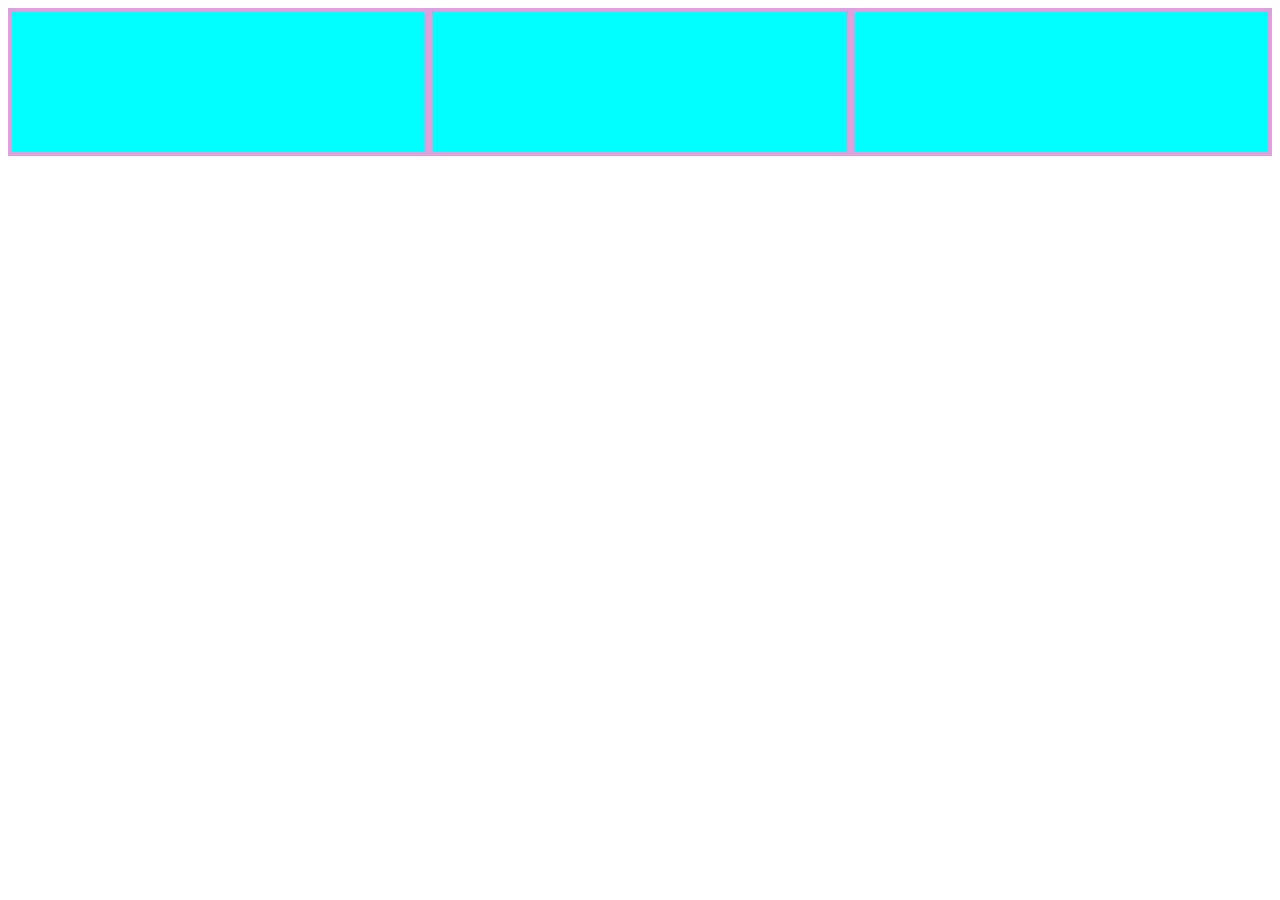
<file: fluxbox.html>
<!DOCTYPE html>
<html lang="en">
<head>
    <meta charset="UTF-8">
    <meta name="viewport" content="width=device-width, initial-scale=1.0">
    <title>Document</title>
    <link rel="stylesheet" href="flexbox.css">
</head>
<body>
    <div class="container">
        <div class="one"></div>
        <div class="one"></div>
        <div class="one"></div>
    </div>
    
</body>
</html>
</file>
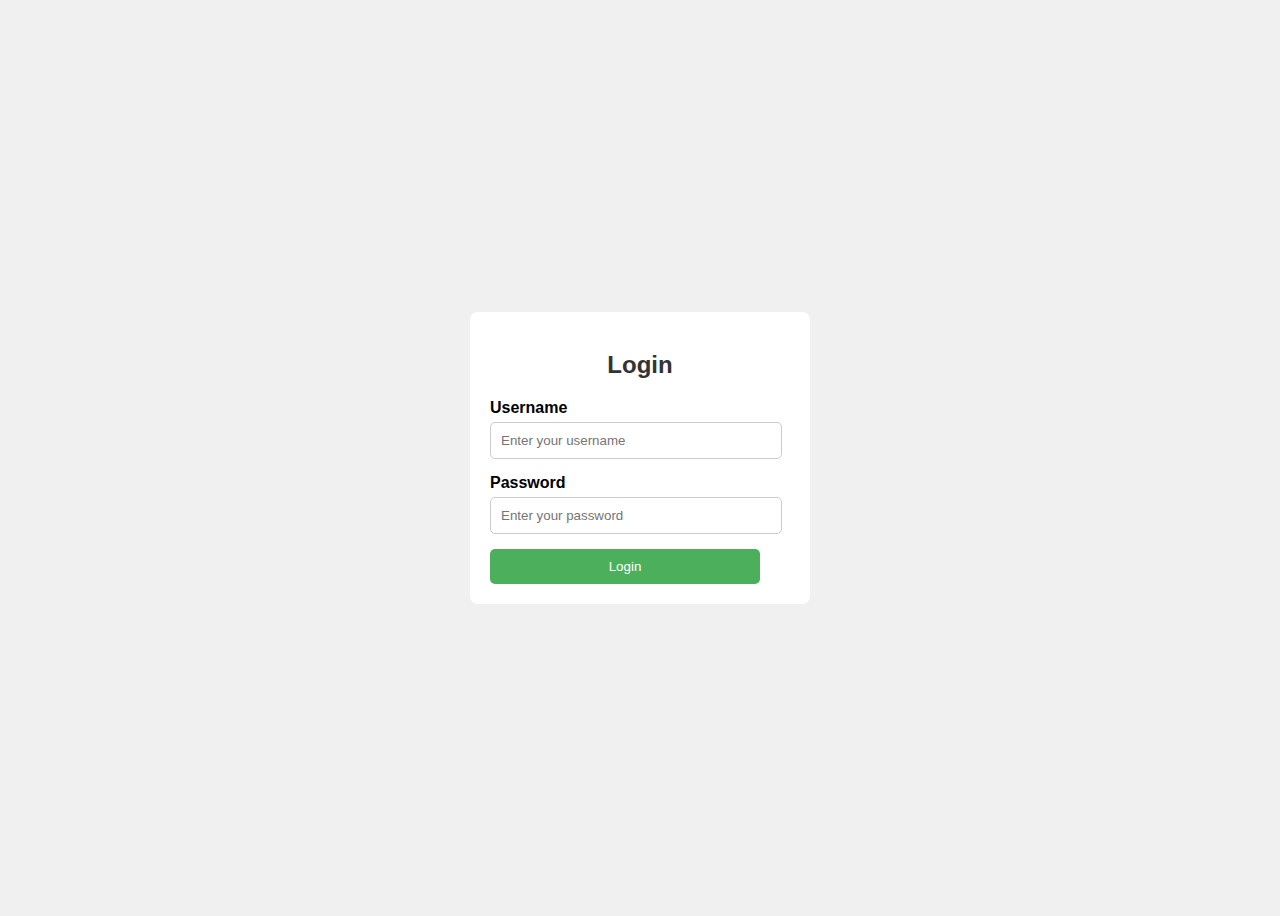
<file: login.html>
<!DOCTYPE html>
<html lang="en">
<head>
    <meta charset="UTF-8">
    <meta name="viewport" content="width=device-width, initial-scale=1.0">
    <title>Login Page</title>
    <link rel="stylesheet" href="sample.css">
</head>
<body>
    <div class="login-container">
        <h2>Login</h2>
        <form>
            <label for="username">Username</label>
            <input type="text" id="username" name="username" placeholder="Enter your username" required>

            <label for="password">Password</label>
            <input type="password" id="password" name="password" placeholder="Enter your password" required>

            <button type="submit">Login</button>
        </form>
    </div>
</body>
</html>
</file>
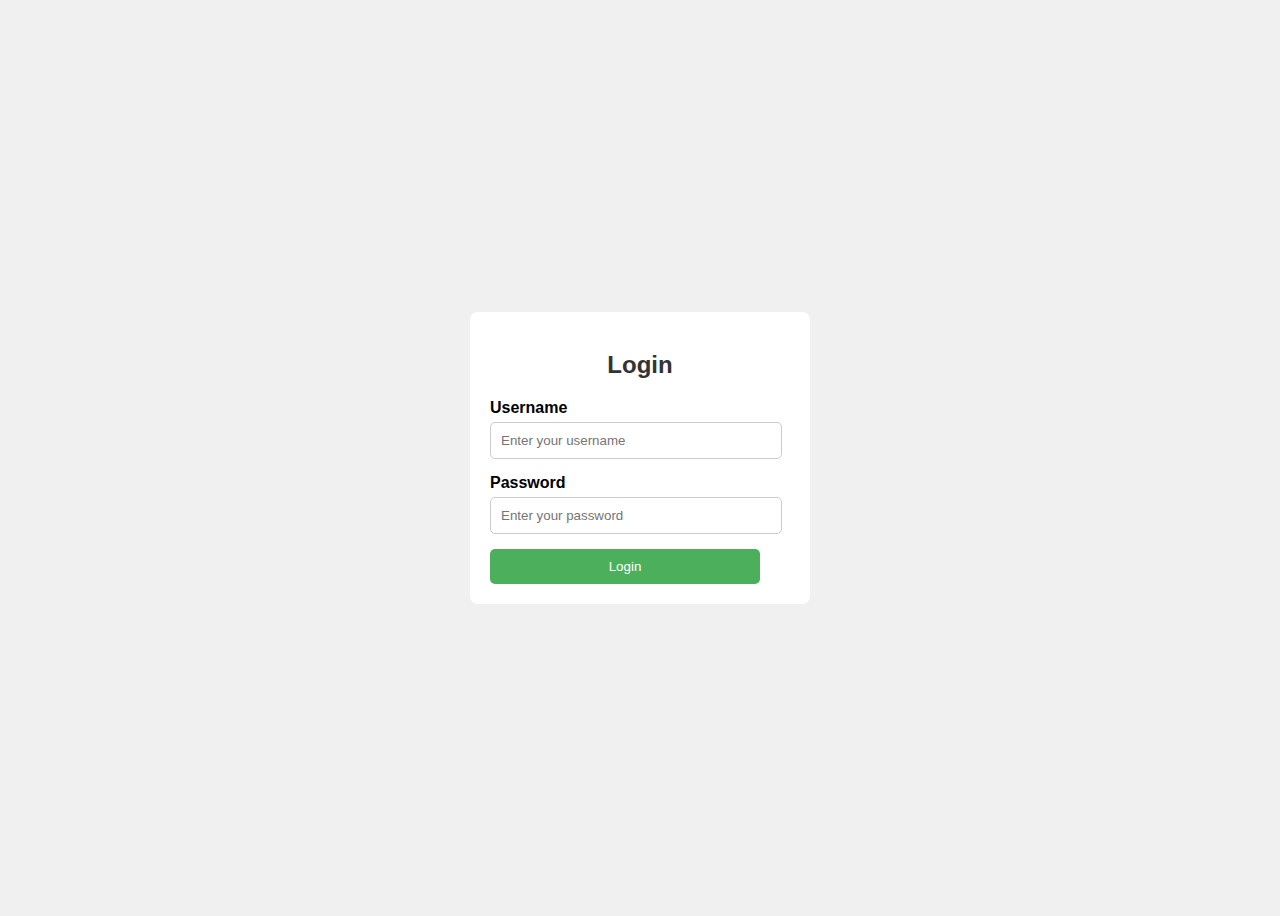
<file: loginnew.html>
<!DOCTYPE html>
<html lang="en">
<head>
    <meta charset="UTF-8"> 
    <meta name="viewport" content="width=device-width, initial-scale=1.0">
    <title>Login Page</title>
    <link rel="stylesheet" href="sample.css">
</head>
<body>
    <div class="login-container">
        <h2>Login</h2>
        <form>
            <label for="username">Username</label>
            <input type="text" id="username" name="username" placeholder="Enter your username" required>

            <label for="password">Password</label>
            <input type="password" id="password" name="password" placeholder="Enter your password" required>

            <button type="submit">Login</button>
        </form>
    </div>
</body>
</html>
</file>
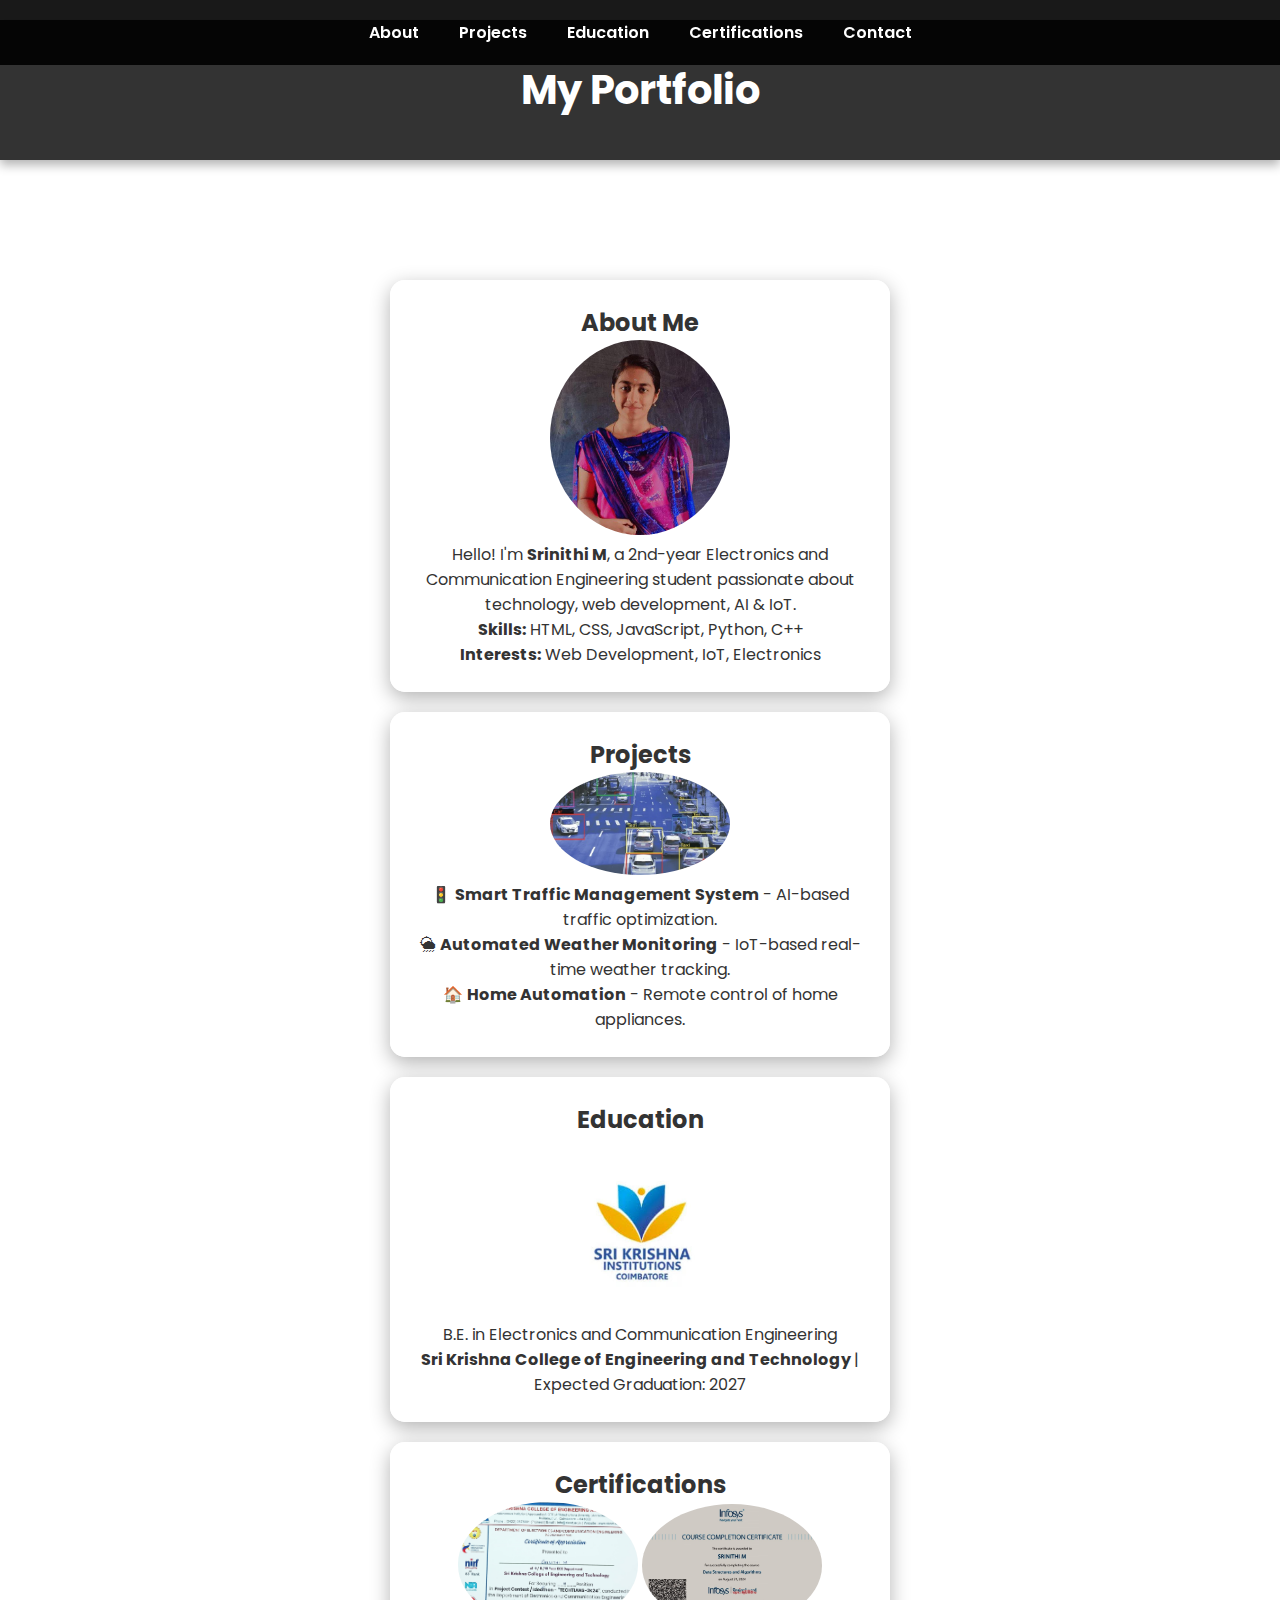
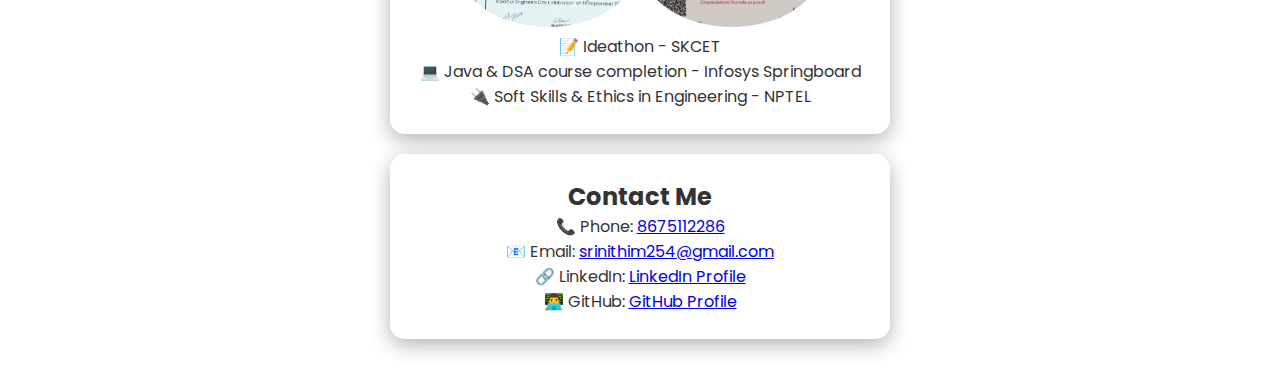
<file: portfolio.html>
<!DOCTYPE html>
<html lang="en">
<head>
    <meta charset="UTF-8">
    <meta name="viewport" content="width=device-width, initial-scale=1.0">
    <title>My Portfolio</title>
    <style>
        @import url('https://fonts.googleapis.com/css2?family=Poppins:wght@300;400;600&display=swap');

        * {
            margin: 0;
            padding: 0;
            box-sizing: border-box;
            scroll-behavior: smooth;
        }

        body {
            font-family: 'Poppins', sans-serif;
            text-align: center;
            background: url('https://cdn.pixabay.com/photo/2023/02/01/21/40/pink-7761356_640.png') no-repeat center center/cover;
            color: white;
            overflow-x: hidden;
            animation: fadeIn 2s ease-in-out;
        }

        header {
            background: rgba(0, 0, 0, 0.8);
            padding: 40px 20px; /* Increased padding to move it lower */
            font-size: 2.5em;
            font-weight: 700;
            animation: slideDown 1s ease-in-out;
            box-shadow: 0 5px 10px rgba(0, 0, 0, 0.3);
            margin-top: 20px; /* Added margin to push it down */
        }

        nav {
            background: rgba(0, 0, 0, 0.9);
            padding: 10px;
            position: fixed;
            top: 0;
            width: 100%;
            display: flex;
            justify-content: center;
            z-index: 1000;
        }

        nav a {
            color: white;
            text-decoration: none;
            padding: 10px 20px;
            font-weight: 600;
            transition: 0.3s;
        }

        nav a:hover {
            background: #ff6f61;
            border-radius: 5px;
        }

        .container {
            padding: 100px 20px 20px; /* Adjusted padding for better spacing */
        }

        .card {
            background: rgba(255, 255, 255, 0.95);
            color: #333;
            padding: 25px;
            margin: 20px auto;
            width: 80%;
            max-width: 500px;
            box-shadow: 0 6px 20px rgba(0, 0, 0, 0.3);
            border-radius: 15px;
        }

        img {
            width: 100%;
            max-width: 180px;
            border-radius: 50%;
        }
    </style>
</head>
<body>
    <nav>
        <a href="#about">About</a>
        <a href="#projects">Projects</a>
        <a href="#education">Education</a>
        <a href="#certifications">Certifications</a>
        <a href="#contact">Contact</a>
    </nav>
    
    <header>
        My Portfolio
    </header>
    <div class="container">
        <div id="about" class="card">
            <h2>About Me</h2>
            <img src="srinithi.jpg" alt="Profile Picture">
            <p>Hello! I'm <b>Srinithi M</b>, a 2nd-year Electronics and Communication Engineering student passionate about technology, web development, AI & IoT.</p>
            <p><b>Skills:</b> HTML, CSS, JavaScript, Python, C++</p>
            <p><b>Interests:</b> Web Development, IoT, Electronics</p>
        </div>

        <div id="projects" class="card">
            <h2>Projects</h2>
            <img src="project.jpg" alt="Project Image">
            <p>🚦 <b>Smart Traffic Management System</b> - AI-based traffic optimization.</p>
            <p>🌦 <b>Automated Weather Monitoring</b> - IoT-based real-time weather tracking.</p>
            <p>🏠 <b>Home Automation</b> - Remote control of home appliances.</p>
        </div>

        <div id="education" class="card">
            <h2>Education</h2>
            <img src="clg.jpg" alt="College Image">
            <p>B.E. in Electronics and Communication Engineering</p>
            <p><b>Sri Krishna College of Engineering and Technology </b> | Expected Graduation: 2027</p>
        </div>

        <div id="certifications" class="card">
            <h2>Certifications</h2>
            <div>
                <img src="certificate.jpg" alt="Certificate Image">
                <img src="certificate1.jpg" alt="Certificate Image">
            </div>
            <p>📝 Ideathon - SKCET</p>
            <p>💻 Java & DSA course completion - Infosys Springboard</p>
            <p>🔌 Soft Skills & Ethics in Engineering - NPTEL</p>
        </div>

        <div id="contact" class="card">
            <h2>Contact Me</h2>
            <p>📞 Phone: <a href="tel:8675112286">8675112286</a></p>
            <p>📧 Email: <a href="mailto:srinithim254@gmail.com">srinithim254@gmail.com</a></p>
            <p>🔗 LinkedIn: <a href="https://www.linkedin.com/in/srinithi-m-ab85a732a" target="_blank">LinkedIn Profile</a></p>
            <p>👨‍💻 GitHub: <a href="https://github.com/srinithim25" target="_blank">GitHub Profile</a></p>
        </div>
    </div>
</body>
</html>
</file>
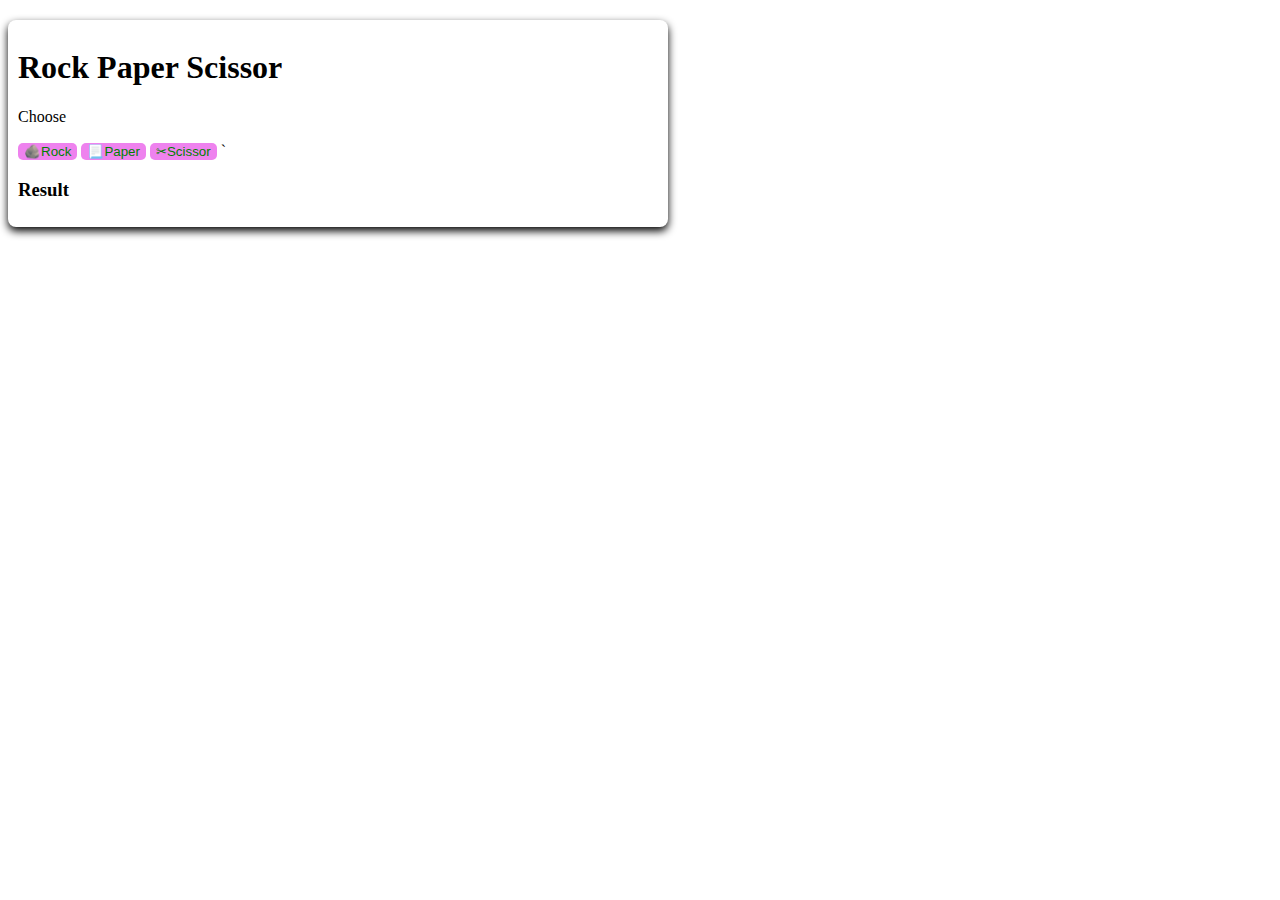
<file: rock.html>
<!DOCTYPE html>
<html lang="en">
<head>
    <meta charset="UTF-8">
    <meta name="viewport" content="width=device-width, initial-scale=1.0">
    <title>Document</title>
    <link rel="stylesheet" href="rock.css">
</head>
<body>
    <div class="con">
        <h1>Rock Paper Scissor</h1>
        <p>Choose</p>
        <button class="btn">🪨Rock</button>
        <button class="btn">📃Paper</button>
        <button class="btn">✂Scissor</button>          `
        <h3 is="res">Result</h3>
    </div>
</body>
</html>
</file>
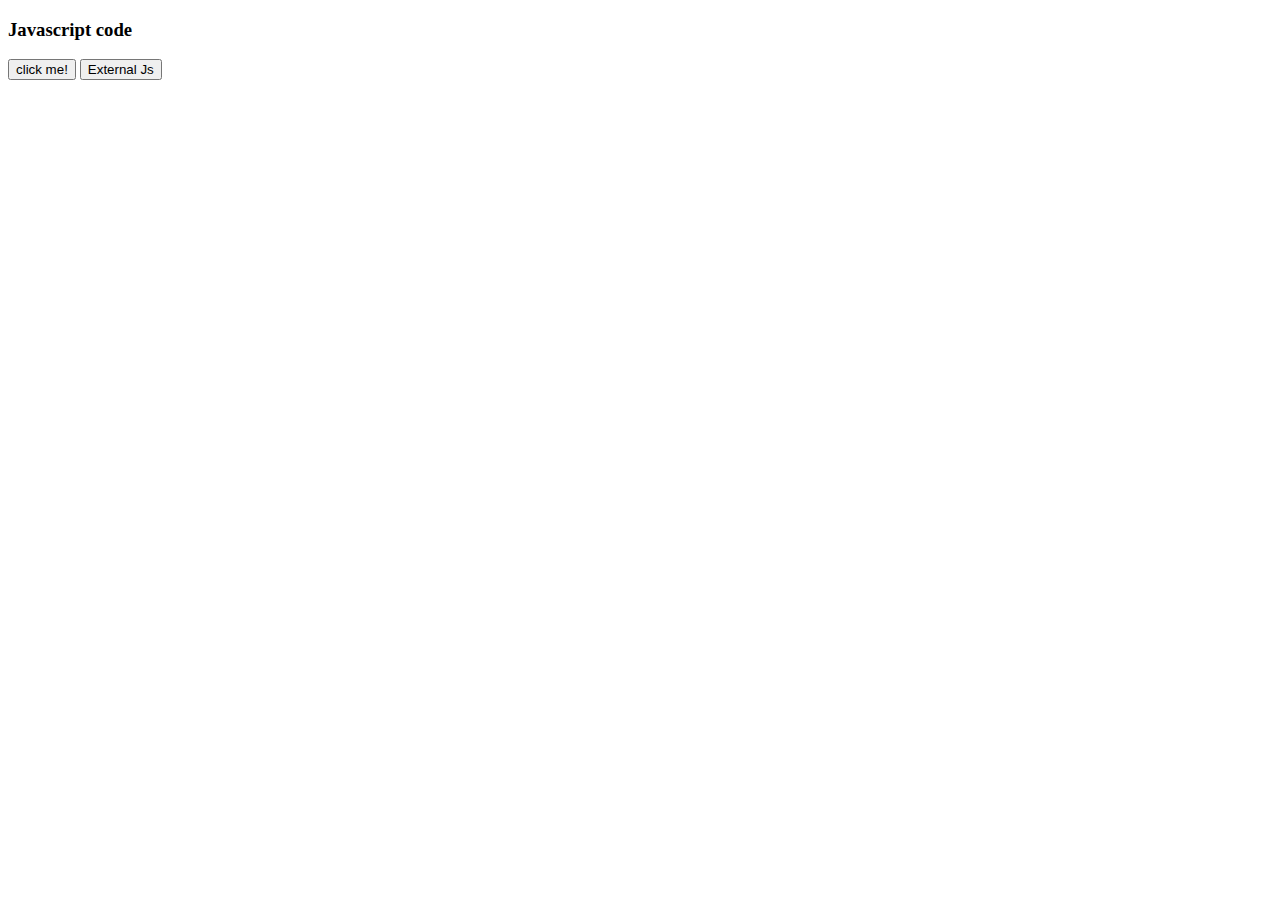
<file: script.html>
<!DOCTYPE html>
<html lang="en">
<body>
    <h3 id="ex">Javascript code</h3>
    <button type="button" onclick="example()">
        click me!
    </button>
    <button type="button" onclick="example2()">
        External Js
    </button>
    <script>
        function example(){
            document.getElementById('ex').
            innerHTML='HI FROM INTERNAL JS'
        }
    </script>
</body>
</html>
</file>
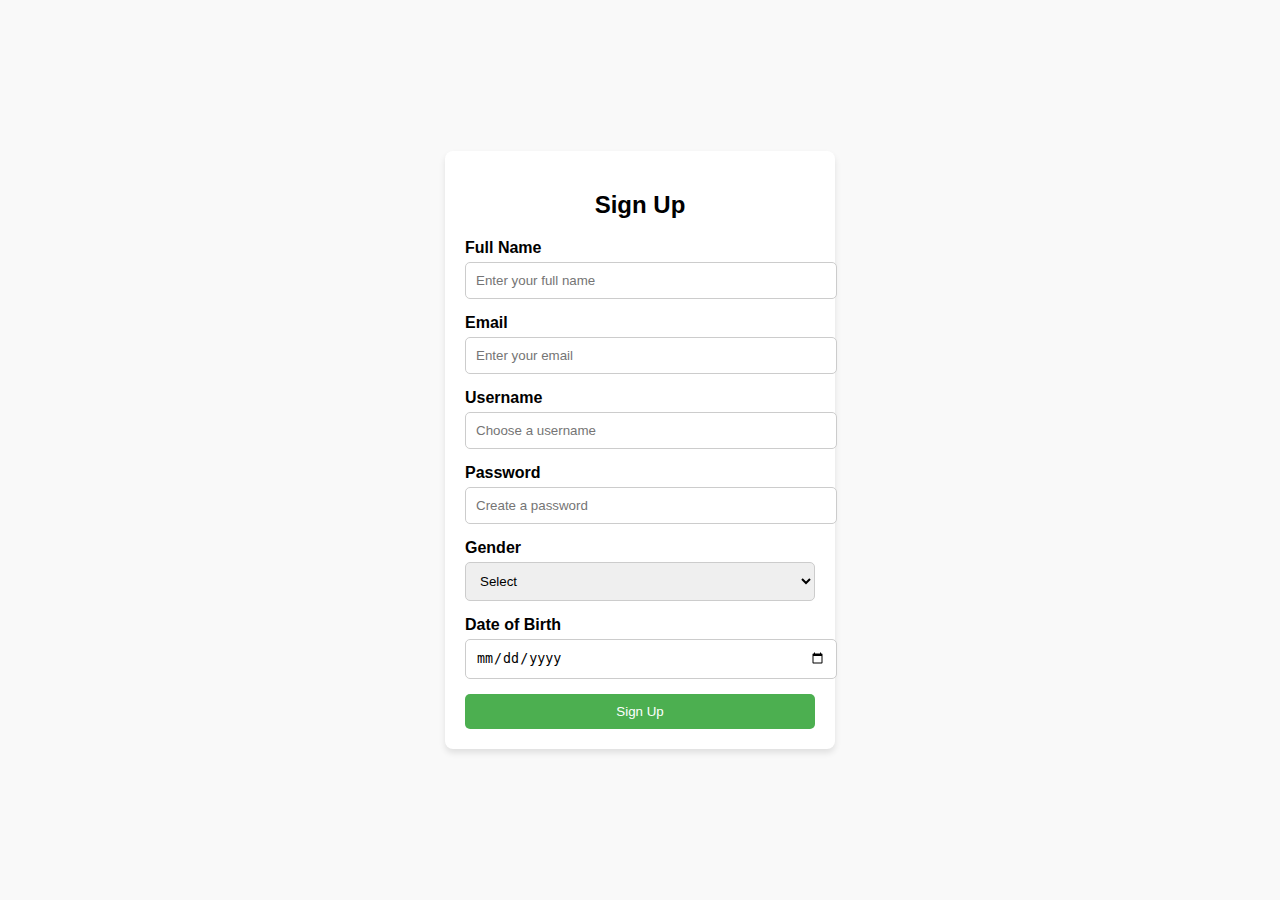
<file: signup.html>
<!DOCTYPE html>
<html lang="en">
<head>
    <meta charset="UTF-8">
    <meta name="viewport" content="width=device-width, initial-scale=1.0">
    <title>Sign Up Page</title>
    <style>
        body {
            font-family: Arial, sans-serif;
            background-color: #f9f9f9;
            margin: 0;
            display: flex;
            justify-content: center;
            align-items: center;
            height: 100vh;
        }
        .signup-container {
            background: #ffffff;
            padding: 20px;
            border-radius: 8px;
            box-shadow: 0 4px 6px rgba(0, 0, 0, 0.1);
            width: 350px;
        }
        .signup-container h2 {
            text-align: center;
            margin-bottom: 20px;
        }
        .signup-container label {
            display: block;
            margin-bottom: 5px;
            font-weight: bold;
        }
        .signup-container input {
            width: 100%;
            padding: 10px;
            margin-bottom: 15px;
            border: 1px solid #ccc;
            border-radius: 5px;
        }
        .signup-container select {
            width: 100%;
            padding: 10px;
            margin-bottom: 15px;
            border: 1px solid #ccc;
            border-radius: 5px;
        }
        .signup-container button {
            width: 100%;
            padding: 10px;
            background-color: #4CAF50;
            color: white;
            border: none;
            border-radius: 5px;
            cursor: pointer;
        }
        .signup-container button:hover {
            background-color: #45a049;
        }
    </style>
</head>
<body>
    <div class="signup-container">
        <h2>Sign Up</h2>
        <form>
            <label for="name">Full Name</label>
            <input type="text" id="name" name="name" placeholder="Enter your full name" required>

            <label for="email">Email</label>
            <input type="email" id="email" name="email" placeholder="Enter your email" required>

            <label for="username">Username</label>
            <input type="text" id="username" name="username" placeholder="Choose a username" required>

            <label for="password">Password</label>
            <input type="password" id="password" name="password" placeholder="Create a password" required>

            <label for="gender">Gender</label>
            <select id="gender" name="gender" required>
                <option value="">Select</option>
                <option value="male">Male</option>
                <option value="female">Female</option>
                <option value="other">Other</option>
            </select>

            <label for="dob">Date of Birth</label>
            <input type="date" id="dob" name="dob" required>

            <button type="submit">Sign Up</button>
        </form>
    </div>
</body>
</html>
</file>
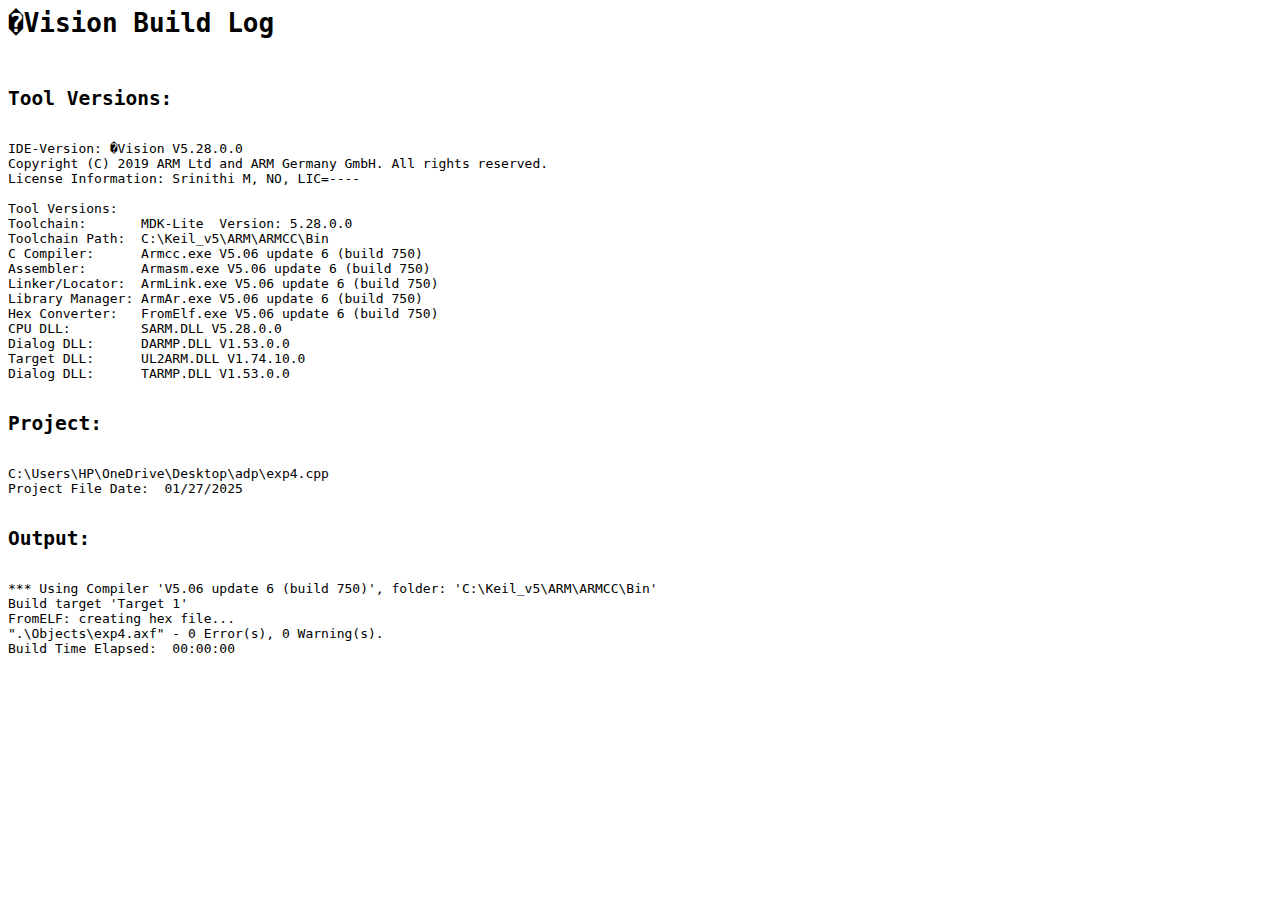
<file: Objects/exp4.build_log.htm>
<html>
<body>
<pre>
<h1>�Vision Build Log</h1>
<h2>Tool Versions:</h2>
IDE-Version: �Vision V5.28.0.0
Copyright (C) 2019 ARM Ltd and ARM Germany GmbH. All rights reserved.
License Information: Srinithi M, NO, LIC=----
 
Tool Versions:
Toolchain:       MDK-Lite  Version: 5.28.0.0
Toolchain Path:  C:\Keil_v5\ARM\ARMCC\Bin
C Compiler:      Armcc.exe V5.06 update 6 (build 750)
Assembler:       Armasm.exe V5.06 update 6 (build 750)
Linker/Locator:  ArmLink.exe V5.06 update 6 (build 750)
Library Manager: ArmAr.exe V5.06 update 6 (build 750)
Hex Converter:   FromElf.exe V5.06 update 6 (build 750)
CPU DLL:         SARM.DLL V5.28.0.0
Dialog DLL:      DARMP.DLL V1.53.0.0
Target DLL:      UL2ARM.DLL V1.74.10.0
Dialog DLL:      TARMP.DLL V1.53.0.0
 
<h2>Project:</h2>
C:\Users\HP\OneDrive\Desktop\adp\exp4.cpp
Project File Date:  01/27/2025

<h2>Output:</h2>
*** Using Compiler 'V5.06 update 6 (build 750)', folder: 'C:\Keil_v5\ARM\ARMCC\Bin'
Build target 'Target 1'
FromELF: creating hex file...
".\Objects\exp4.axf" - 0 Error(s), 0 Warning(s).
Build Time Elapsed:  00:00:00
</pre>
</body>
</html>
</file>
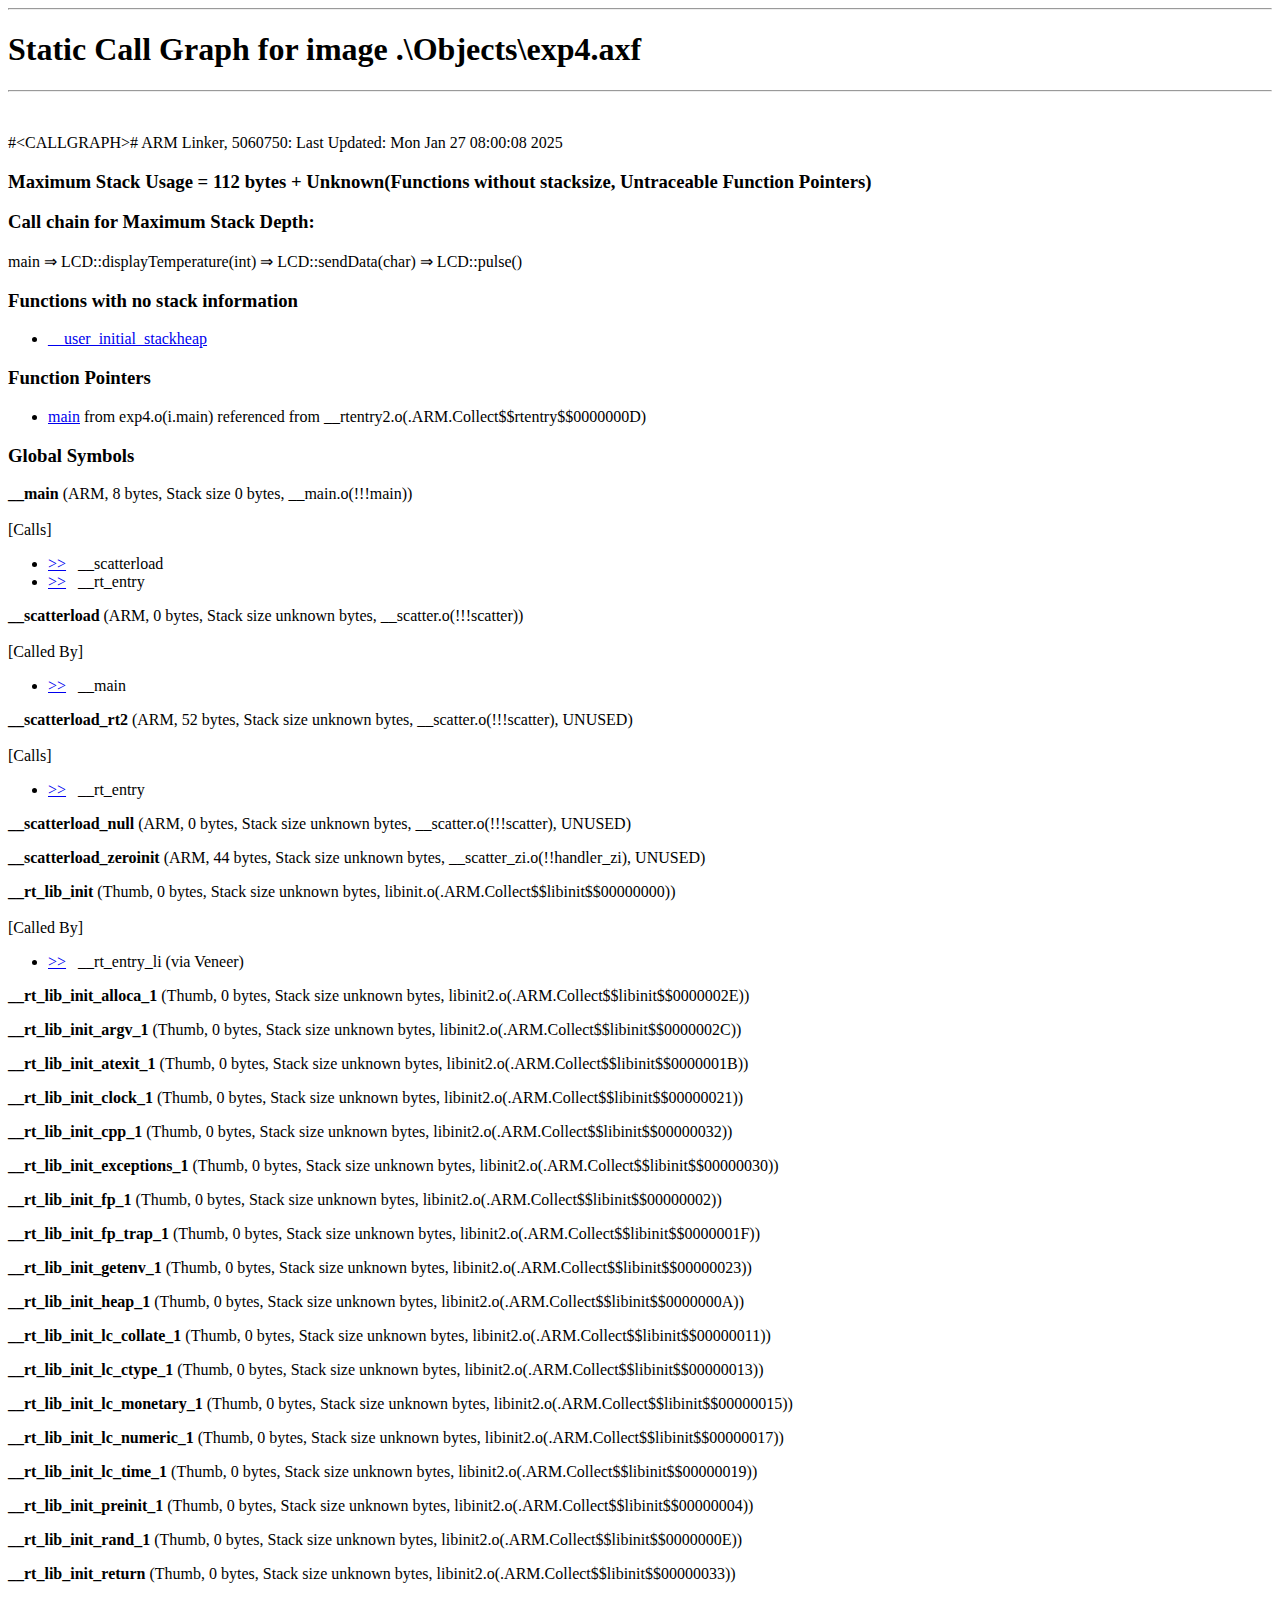
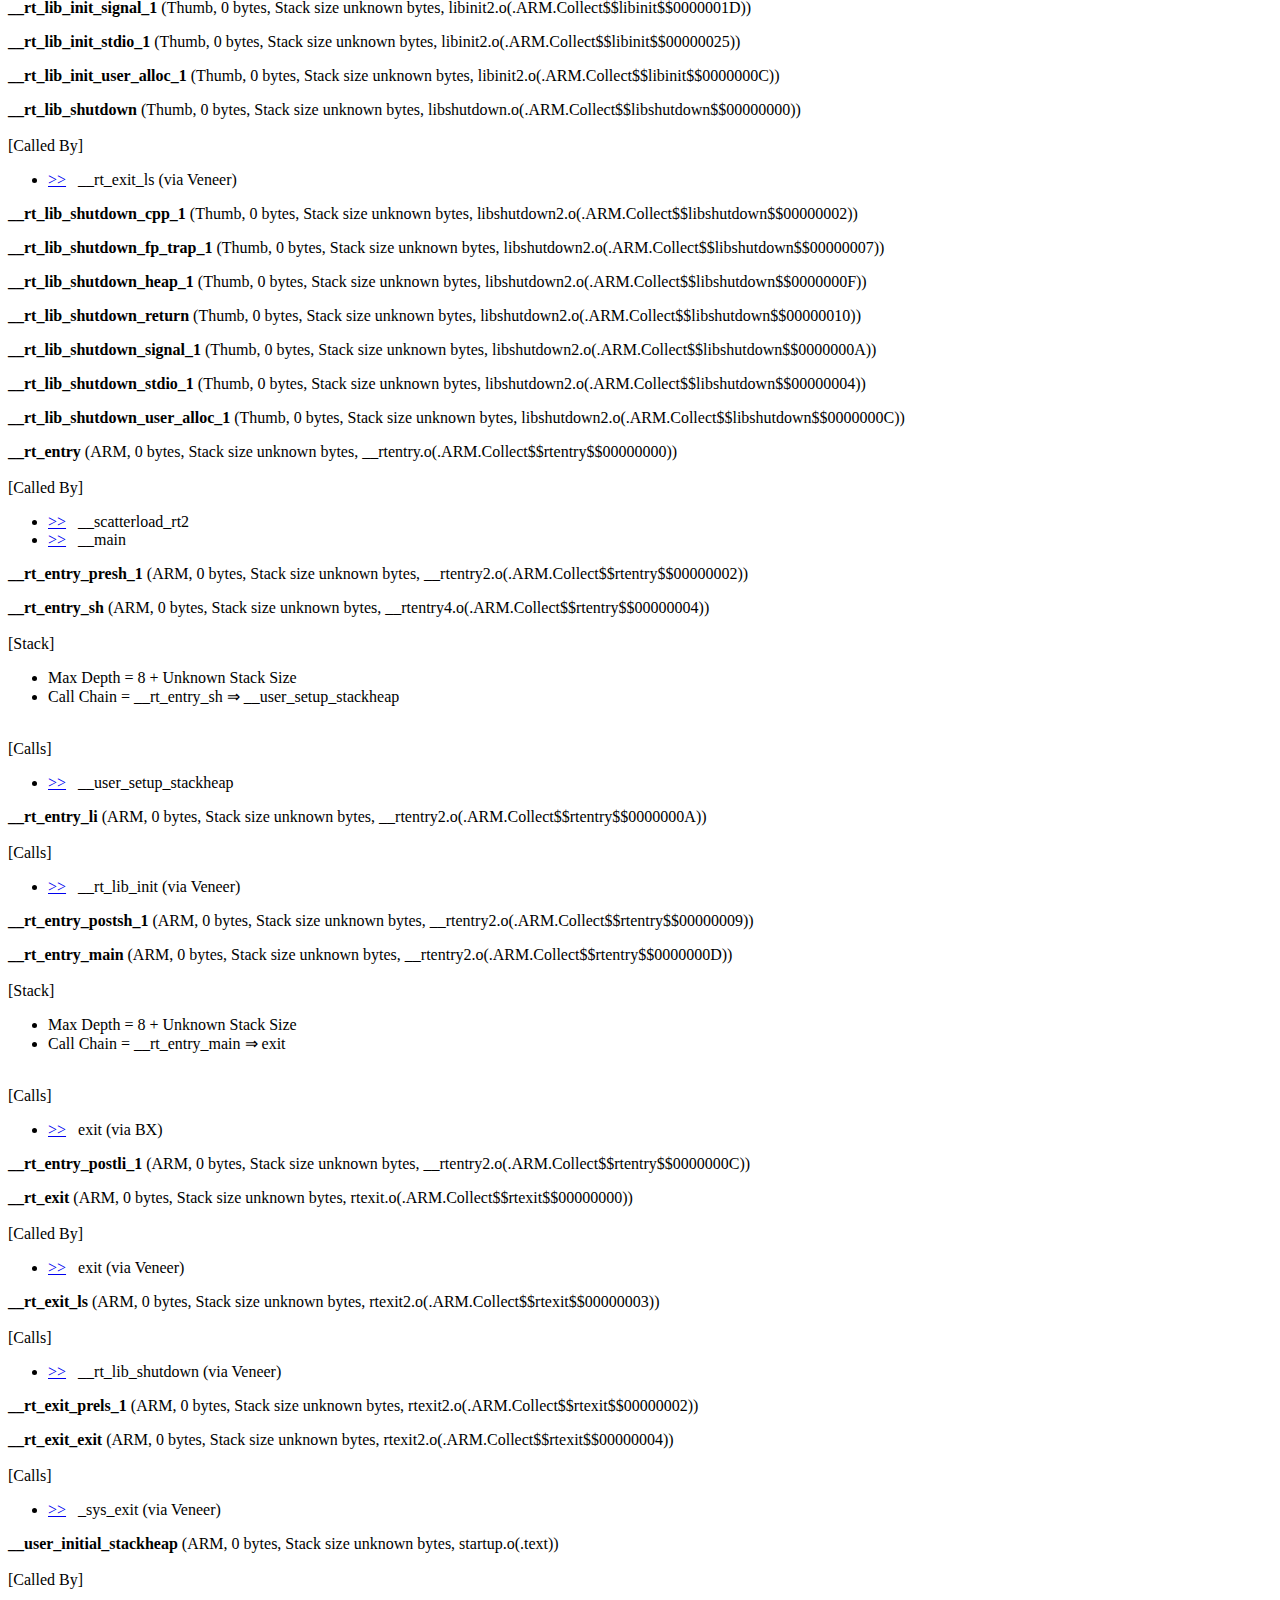
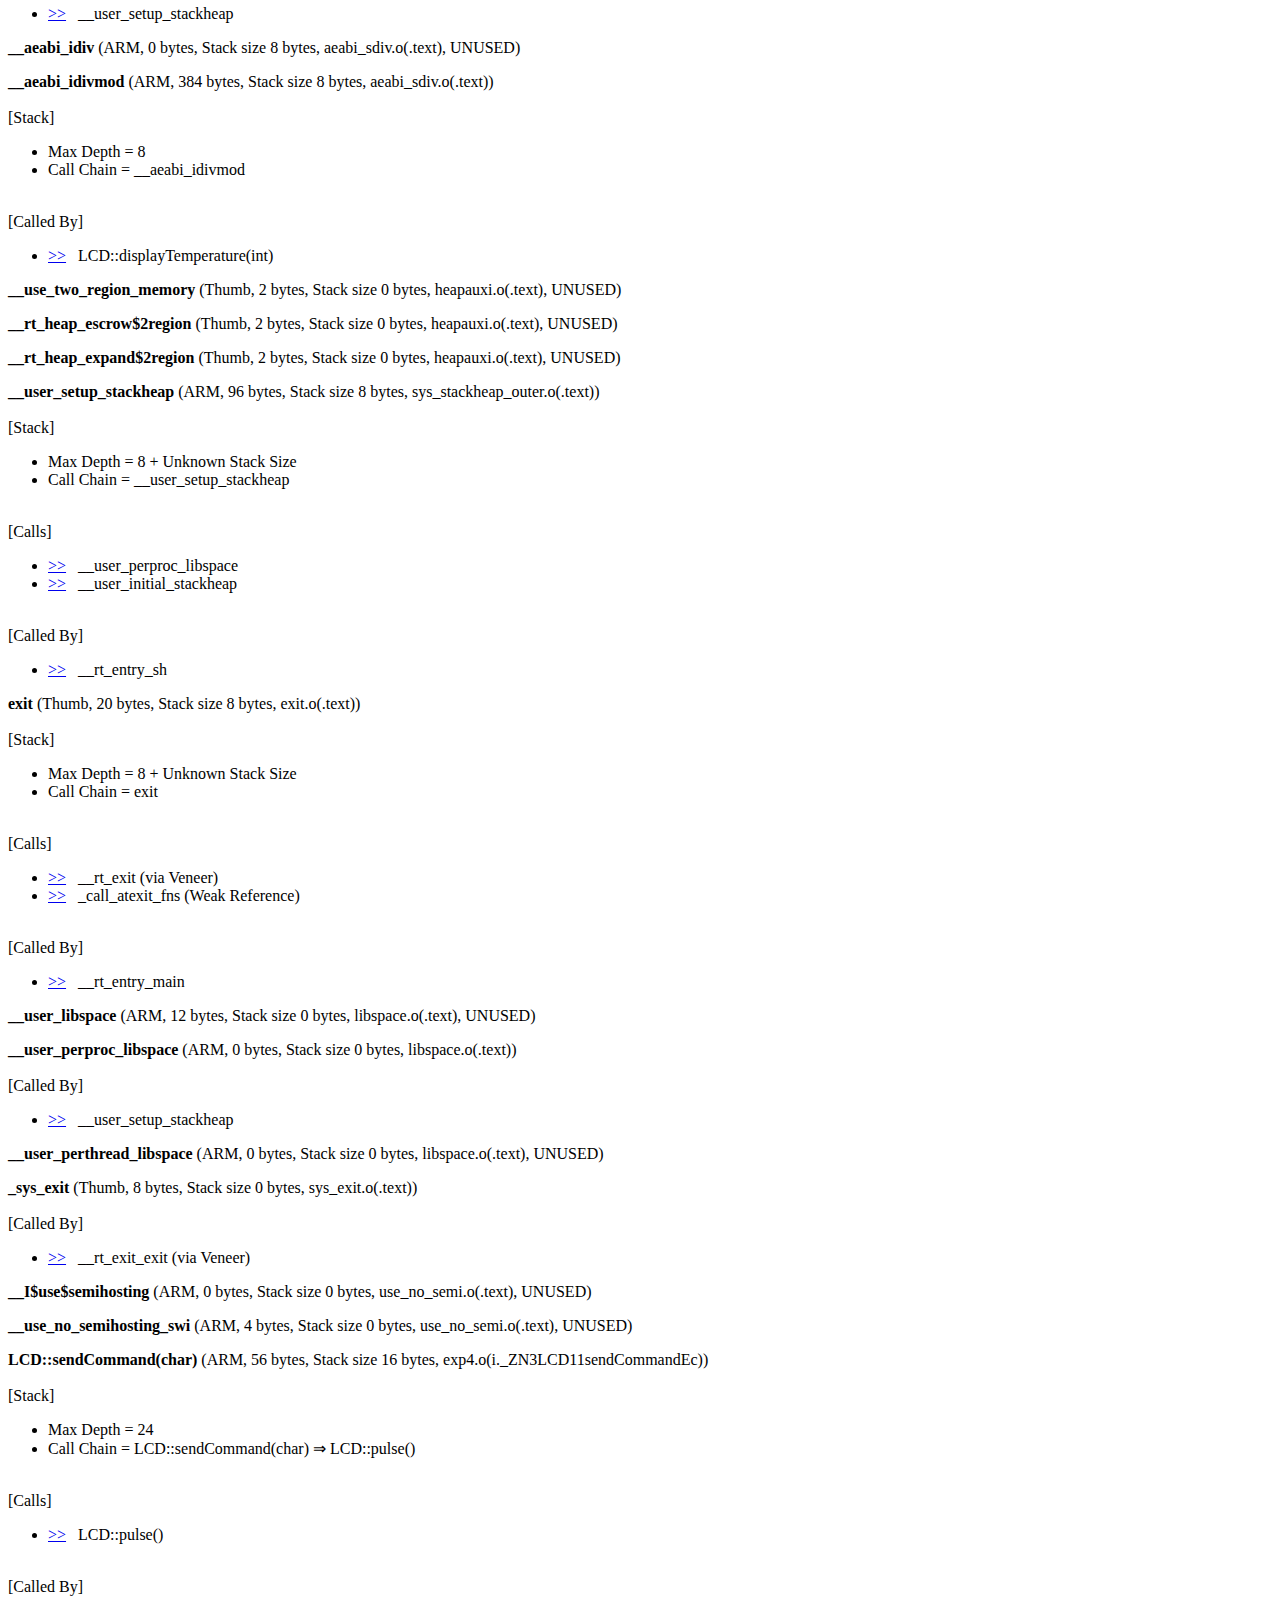
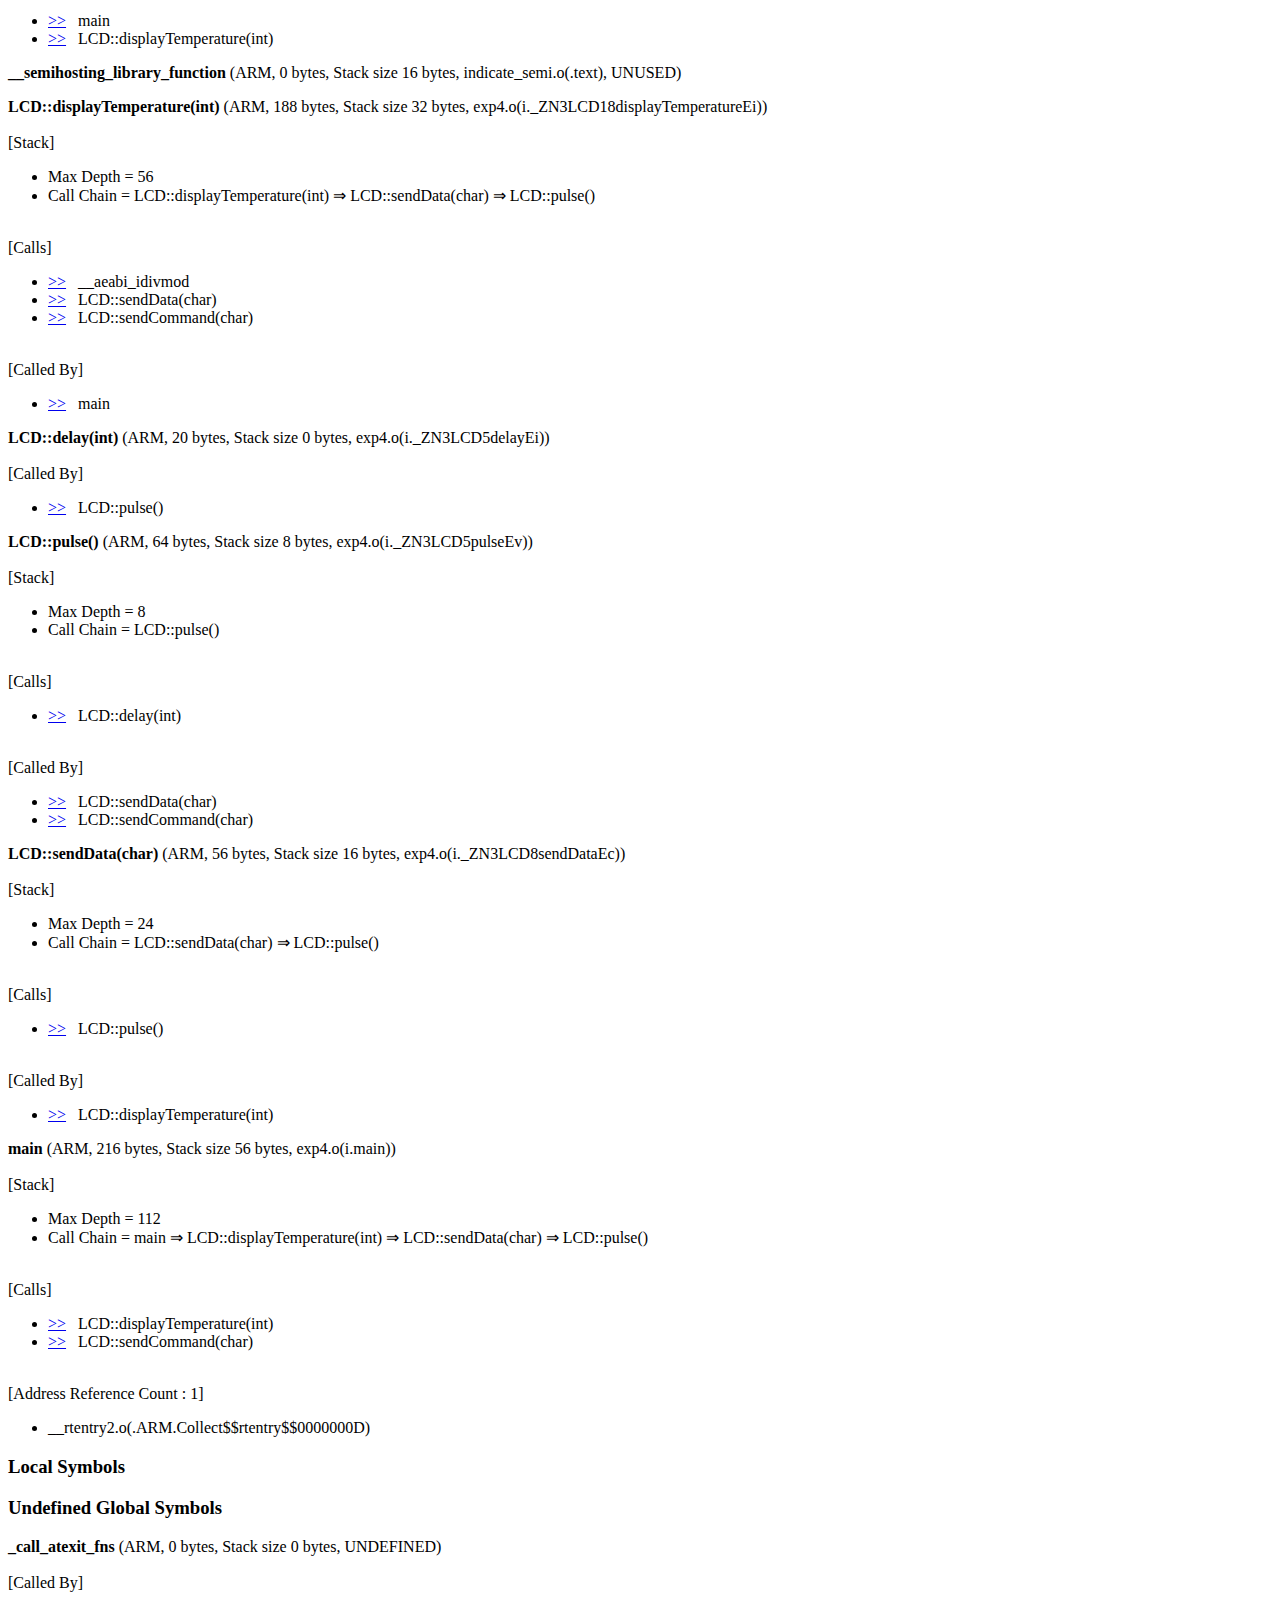
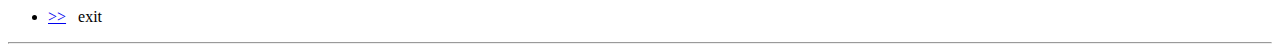
<file: Objects/exp4.htm>
<!doctype html public "-//w3c//dtd html 4.0 transitional//en">
<html><head>
<title>Static Call Graph - [.\Objects\exp4.axf]</title></head>
<body><HR>
<H1>Static Call Graph for image .\Objects\exp4.axf</H1><HR>
<BR><P>#&#060CALLGRAPH&#062# ARM Linker, 5060750: Last Updated: Mon Jan 27 08:00:08 2025
<BR><P>
<H3>Maximum Stack Usage =        112 bytes + Unknown(Functions without stacksize, Untraceable Function Pointers)</H3><H3>
Call chain for Maximum Stack Depth:</H3>
main &rArr; LCD::displayTemperature(int) &rArr; LCD::sendData(char) &rArr; LCD::pulse()
<P>
<H3>
Functions with no stack information
</H3><UL>
 <LI><a href="#[13]">__user_initial_stackheap</a>
</UL>
</UL>
<P>
<H3>
Function Pointers
</H3><UL>
 <LI><a href="#[3]">main</a> from exp4.o(i.main) referenced from __rtentry2.o(.ARM.Collect$$rtentry$$0000000D)
</UL>
<P>
<H3>
Global Symbols
</H3>
<P><STRONG><a name="[4]"></a>__main</STRONG> (ARM, 8 bytes, Stack size 0 bytes, __main.o(!!!main))
<BR><BR>[Calls]<UL><LI><a href="#[5]">&gt;&gt;</a>&nbsp;&nbsp;&nbsp;__scatterload
<LI><a href="#[6]">&gt;&gt;</a>&nbsp;&nbsp;&nbsp;__rt_entry
</UL>

<P><STRONG><a name="[5]"></a>__scatterload</STRONG> (ARM, 0 bytes, Stack size unknown bytes, __scatter.o(!!!scatter))
<BR><BR>[Called By]<UL><LI><a href="#[4]">&gt;&gt;</a>&nbsp;&nbsp;&nbsp;__main
</UL>

<P><STRONG><a name="[7]"></a>__scatterload_rt2</STRONG> (ARM, 52 bytes, Stack size unknown bytes, __scatter.o(!!!scatter), UNUSED)
<BR><BR>[Calls]<UL><LI><a href="#[6]">&gt;&gt;</a>&nbsp;&nbsp;&nbsp;__rt_entry
</UL>

<P><STRONG><a name="[1c]"></a>__scatterload_null</STRONG> (ARM, 0 bytes, Stack size unknown bytes, __scatter.o(!!!scatter), UNUSED)

<P><STRONG><a name="[1d]"></a>__scatterload_zeroinit</STRONG> (ARM, 44 bytes, Stack size unknown bytes, __scatter_zi.o(!!handler_zi), UNUSED)

<P><STRONG><a name="[b]"></a>__rt_lib_init</STRONG> (Thumb, 0 bytes, Stack size unknown bytes, libinit.o(.ARM.Collect$$libinit$$00000000))
<BR><BR>[Called By]<UL><LI><a href="#[a]">&gt;&gt;</a>&nbsp;&nbsp;&nbsp;__rt_entry_li (via Veneer)
</UL>

<P><STRONG><a name="[1e]"></a>__rt_lib_init_alloca_1</STRONG> (Thumb, 0 bytes, Stack size unknown bytes, libinit2.o(.ARM.Collect$$libinit$$0000002E))

<P><STRONG><a name="[1f]"></a>__rt_lib_init_argv_1</STRONG> (Thumb, 0 bytes, Stack size unknown bytes, libinit2.o(.ARM.Collect$$libinit$$0000002C))

<P><STRONG><a name="[20]"></a>__rt_lib_init_atexit_1</STRONG> (Thumb, 0 bytes, Stack size unknown bytes, libinit2.o(.ARM.Collect$$libinit$$0000001B))

<P><STRONG><a name="[21]"></a>__rt_lib_init_clock_1</STRONG> (Thumb, 0 bytes, Stack size unknown bytes, libinit2.o(.ARM.Collect$$libinit$$00000021))

<P><STRONG><a name="[22]"></a>__rt_lib_init_cpp_1</STRONG> (Thumb, 0 bytes, Stack size unknown bytes, libinit2.o(.ARM.Collect$$libinit$$00000032))

<P><STRONG><a name="[23]"></a>__rt_lib_init_exceptions_1</STRONG> (Thumb, 0 bytes, Stack size unknown bytes, libinit2.o(.ARM.Collect$$libinit$$00000030))

<P><STRONG><a name="[24]"></a>__rt_lib_init_fp_1</STRONG> (Thumb, 0 bytes, Stack size unknown bytes, libinit2.o(.ARM.Collect$$libinit$$00000002))

<P><STRONG><a name="[25]"></a>__rt_lib_init_fp_trap_1</STRONG> (Thumb, 0 bytes, Stack size unknown bytes, libinit2.o(.ARM.Collect$$libinit$$0000001F))

<P><STRONG><a name="[26]"></a>__rt_lib_init_getenv_1</STRONG> (Thumb, 0 bytes, Stack size unknown bytes, libinit2.o(.ARM.Collect$$libinit$$00000023))

<P><STRONG><a name="[27]"></a>__rt_lib_init_heap_1</STRONG> (Thumb, 0 bytes, Stack size unknown bytes, libinit2.o(.ARM.Collect$$libinit$$0000000A))

<P><STRONG><a name="[28]"></a>__rt_lib_init_lc_collate_1</STRONG> (Thumb, 0 bytes, Stack size unknown bytes, libinit2.o(.ARM.Collect$$libinit$$00000011))

<P><STRONG><a name="[29]"></a>__rt_lib_init_lc_ctype_1</STRONG> (Thumb, 0 bytes, Stack size unknown bytes, libinit2.o(.ARM.Collect$$libinit$$00000013))

<P><STRONG><a name="[2a]"></a>__rt_lib_init_lc_monetary_1</STRONG> (Thumb, 0 bytes, Stack size unknown bytes, libinit2.o(.ARM.Collect$$libinit$$00000015))

<P><STRONG><a name="[2b]"></a>__rt_lib_init_lc_numeric_1</STRONG> (Thumb, 0 bytes, Stack size unknown bytes, libinit2.o(.ARM.Collect$$libinit$$00000017))

<P><STRONG><a name="[2c]"></a>__rt_lib_init_lc_time_1</STRONG> (Thumb, 0 bytes, Stack size unknown bytes, libinit2.o(.ARM.Collect$$libinit$$00000019))

<P><STRONG><a name="[2d]"></a>__rt_lib_init_preinit_1</STRONG> (Thumb, 0 bytes, Stack size unknown bytes, libinit2.o(.ARM.Collect$$libinit$$00000004))

<P><STRONG><a name="[2e]"></a>__rt_lib_init_rand_1</STRONG> (Thumb, 0 bytes, Stack size unknown bytes, libinit2.o(.ARM.Collect$$libinit$$0000000E))

<P><STRONG><a name="[2f]"></a>__rt_lib_init_return</STRONG> (Thumb, 0 bytes, Stack size unknown bytes, libinit2.o(.ARM.Collect$$libinit$$00000033))

<P><STRONG><a name="[30]"></a>__rt_lib_init_signal_1</STRONG> (Thumb, 0 bytes, Stack size unknown bytes, libinit2.o(.ARM.Collect$$libinit$$0000001D))

<P><STRONG><a name="[31]"></a>__rt_lib_init_stdio_1</STRONG> (Thumb, 0 bytes, Stack size unknown bytes, libinit2.o(.ARM.Collect$$libinit$$00000025))

<P><STRONG><a name="[32]"></a>__rt_lib_init_user_alloc_1</STRONG> (Thumb, 0 bytes, Stack size unknown bytes, libinit2.o(.ARM.Collect$$libinit$$0000000C))

<P><STRONG><a name="[f]"></a>__rt_lib_shutdown</STRONG> (Thumb, 0 bytes, Stack size unknown bytes, libshutdown.o(.ARM.Collect$$libshutdown$$00000000))
<BR><BR>[Called By]<UL><LI><a href="#[e]">&gt;&gt;</a>&nbsp;&nbsp;&nbsp;__rt_exit_ls (via Veneer)
</UL>

<P><STRONG><a name="[33]"></a>__rt_lib_shutdown_cpp_1</STRONG> (Thumb, 0 bytes, Stack size unknown bytes, libshutdown2.o(.ARM.Collect$$libshutdown$$00000002))

<P><STRONG><a name="[34]"></a>__rt_lib_shutdown_fp_trap_1</STRONG> (Thumb, 0 bytes, Stack size unknown bytes, libshutdown2.o(.ARM.Collect$$libshutdown$$00000007))

<P><STRONG><a name="[35]"></a>__rt_lib_shutdown_heap_1</STRONG> (Thumb, 0 bytes, Stack size unknown bytes, libshutdown2.o(.ARM.Collect$$libshutdown$$0000000F))

<P><STRONG><a name="[36]"></a>__rt_lib_shutdown_return</STRONG> (Thumb, 0 bytes, Stack size unknown bytes, libshutdown2.o(.ARM.Collect$$libshutdown$$00000010))

<P><STRONG><a name="[37]"></a>__rt_lib_shutdown_signal_1</STRONG> (Thumb, 0 bytes, Stack size unknown bytes, libshutdown2.o(.ARM.Collect$$libshutdown$$0000000A))

<P><STRONG><a name="[38]"></a>__rt_lib_shutdown_stdio_1</STRONG> (Thumb, 0 bytes, Stack size unknown bytes, libshutdown2.o(.ARM.Collect$$libshutdown$$00000004))

<P><STRONG><a name="[39]"></a>__rt_lib_shutdown_user_alloc_1</STRONG> (Thumb, 0 bytes, Stack size unknown bytes, libshutdown2.o(.ARM.Collect$$libshutdown$$0000000C))

<P><STRONG><a name="[6]"></a>__rt_entry</STRONG> (ARM, 0 bytes, Stack size unknown bytes, __rtentry.o(.ARM.Collect$$rtentry$$00000000))
<BR><BR>[Called By]<UL><LI><a href="#[7]">&gt;&gt;</a>&nbsp;&nbsp;&nbsp;__scatterload_rt2
<LI><a href="#[4]">&gt;&gt;</a>&nbsp;&nbsp;&nbsp;__main
</UL>

<P><STRONG><a name="[3a]"></a>__rt_entry_presh_1</STRONG> (ARM, 0 bytes, Stack size unknown bytes, __rtentry2.o(.ARM.Collect$$rtentry$$00000002))

<P><STRONG><a name="[8]"></a>__rt_entry_sh</STRONG> (ARM, 0 bytes, Stack size unknown bytes, __rtentry4.o(.ARM.Collect$$rtentry$$00000004))
<BR><BR>[Stack]<UL><LI>Max Depth = 8 + Unknown Stack Size
<LI>Call Chain = __rt_entry_sh &rArr; __user_setup_stackheap
</UL>
<BR>[Calls]<UL><LI><a href="#[9]">&gt;&gt;</a>&nbsp;&nbsp;&nbsp;__user_setup_stackheap
</UL>

<P><STRONG><a name="[a]"></a>__rt_entry_li</STRONG> (ARM, 0 bytes, Stack size unknown bytes, __rtentry2.o(.ARM.Collect$$rtentry$$0000000A))
<BR><BR>[Calls]<UL><LI><a href="#[b]">&gt;&gt;</a>&nbsp;&nbsp;&nbsp;__rt_lib_init (via Veneer)
</UL>

<P><STRONG><a name="[3b]"></a>__rt_entry_postsh_1</STRONG> (ARM, 0 bytes, Stack size unknown bytes, __rtentry2.o(.ARM.Collect$$rtentry$$00000009))

<P><STRONG><a name="[c]"></a>__rt_entry_main</STRONG> (ARM, 0 bytes, Stack size unknown bytes, __rtentry2.o(.ARM.Collect$$rtentry$$0000000D))
<BR><BR>[Stack]<UL><LI>Max Depth = 8 + Unknown Stack Size
<LI>Call Chain = __rt_entry_main &rArr; exit
</UL>
<BR>[Calls]<UL><LI><a href="#[d]">&gt;&gt;</a>&nbsp;&nbsp;&nbsp;exit (via BX)
</UL>

<P><STRONG><a name="[3c]"></a>__rt_entry_postli_1</STRONG> (ARM, 0 bytes, Stack size unknown bytes, __rtentry2.o(.ARM.Collect$$rtentry$$0000000C))

<P><STRONG><a name="[15]"></a>__rt_exit</STRONG> (ARM, 0 bytes, Stack size unknown bytes, rtexit.o(.ARM.Collect$$rtexit$$00000000))
<BR><BR>[Called By]<UL><LI><a href="#[d]">&gt;&gt;</a>&nbsp;&nbsp;&nbsp;exit (via Veneer)
</UL>

<P><STRONG><a name="[e]"></a>__rt_exit_ls</STRONG> (ARM, 0 bytes, Stack size unknown bytes, rtexit2.o(.ARM.Collect$$rtexit$$00000003))
<BR><BR>[Calls]<UL><LI><a href="#[f]">&gt;&gt;</a>&nbsp;&nbsp;&nbsp;__rt_lib_shutdown (via Veneer)
</UL>

<P><STRONG><a name="[3d]"></a>__rt_exit_prels_1</STRONG> (ARM, 0 bytes, Stack size unknown bytes, rtexit2.o(.ARM.Collect$$rtexit$$00000002))

<P><STRONG><a name="[10]"></a>__rt_exit_exit</STRONG> (ARM, 0 bytes, Stack size unknown bytes, rtexit2.o(.ARM.Collect$$rtexit$$00000004))
<BR><BR>[Calls]<UL><LI><a href="#[11]">&gt;&gt;</a>&nbsp;&nbsp;&nbsp;_sys_exit (via Veneer)
</UL>

<P><STRONG><a name="[13]"></a>__user_initial_stackheap</STRONG> (ARM, 0 bytes, Stack size unknown bytes, startup.o(.text))
<BR><BR>[Called By]<UL><LI><a href="#[9]">&gt;&gt;</a>&nbsp;&nbsp;&nbsp;__user_setup_stackheap
</UL>

<P><STRONG><a name="[3e]"></a>__aeabi_idiv</STRONG> (ARM, 0 bytes, Stack size 8 bytes, aeabi_sdiv.o(.text), UNUSED)

<P><STRONG><a name="[19]"></a>__aeabi_idivmod</STRONG> (ARM, 384 bytes, Stack size 8 bytes, aeabi_sdiv.o(.text))
<BR><BR>[Stack]<UL><LI>Max Depth = 8<LI>Call Chain = __aeabi_idivmod
</UL>
<BR>[Called By]<UL><LI><a href="#[18]">&gt;&gt;</a>&nbsp;&nbsp;&nbsp;LCD::displayTemperature(int)
</UL>

<P><STRONG><a name="[3f]"></a>__use_two_region_memory</STRONG> (Thumb, 2 bytes, Stack size 0 bytes, heapauxi.o(.text), UNUSED)

<P><STRONG><a name="[40]"></a>__rt_heap_escrow$2region</STRONG> (Thumb, 2 bytes, Stack size 0 bytes, heapauxi.o(.text), UNUSED)

<P><STRONG><a name="[41]"></a>__rt_heap_expand$2region</STRONG> (Thumb, 2 bytes, Stack size 0 bytes, heapauxi.o(.text), UNUSED)

<P><STRONG><a name="[9]"></a>__user_setup_stackheap</STRONG> (ARM, 96 bytes, Stack size 8 bytes, sys_stackheap_outer.o(.text))
<BR><BR>[Stack]<UL><LI>Max Depth = 8 + Unknown Stack Size
<LI>Call Chain = __user_setup_stackheap
</UL>
<BR>[Calls]<UL><LI><a href="#[12]">&gt;&gt;</a>&nbsp;&nbsp;&nbsp;__user_perproc_libspace
<LI><a href="#[13]">&gt;&gt;</a>&nbsp;&nbsp;&nbsp;__user_initial_stackheap
</UL>
<BR>[Called By]<UL><LI><a href="#[8]">&gt;&gt;</a>&nbsp;&nbsp;&nbsp;__rt_entry_sh
</UL>

<P><STRONG><a name="[d]"></a>exit</STRONG> (Thumb, 20 bytes, Stack size 8 bytes, exit.o(.text))
<BR><BR>[Stack]<UL><LI>Max Depth = 8 + Unknown Stack Size
<LI>Call Chain = exit
</UL>
<BR>[Calls]<UL><LI><a href="#[15]">&gt;&gt;</a>&nbsp;&nbsp;&nbsp;__rt_exit (via Veneer)
<LI><a href="#[14]">&gt;&gt;</a>&nbsp;&nbsp;&nbsp;_call_atexit_fns (Weak Reference)
</UL>
<BR>[Called By]<UL><LI><a href="#[c]">&gt;&gt;</a>&nbsp;&nbsp;&nbsp;__rt_entry_main
</UL>

<P><STRONG><a name="[42]"></a>__user_libspace</STRONG> (ARM, 12 bytes, Stack size 0 bytes, libspace.o(.text), UNUSED)

<P><STRONG><a name="[12]"></a>__user_perproc_libspace</STRONG> (ARM, 0 bytes, Stack size 0 bytes, libspace.o(.text))
<BR><BR>[Called By]<UL><LI><a href="#[9]">&gt;&gt;</a>&nbsp;&nbsp;&nbsp;__user_setup_stackheap
</UL>

<P><STRONG><a name="[43]"></a>__user_perthread_libspace</STRONG> (ARM, 0 bytes, Stack size 0 bytes, libspace.o(.text), UNUSED)

<P><STRONG><a name="[11]"></a>_sys_exit</STRONG> (Thumb, 8 bytes, Stack size 0 bytes, sys_exit.o(.text))
<BR><BR>[Called By]<UL><LI><a href="#[10]">&gt;&gt;</a>&nbsp;&nbsp;&nbsp;__rt_exit_exit (via Veneer)
</UL>

<P><STRONG><a name="[44]"></a>__I$use$semihosting</STRONG> (ARM, 0 bytes, Stack size 0 bytes, use_no_semi.o(.text), UNUSED)

<P><STRONG><a name="[45]"></a>__use_no_semihosting_swi</STRONG> (ARM, 4 bytes, Stack size 0 bytes, use_no_semi.o(.text), UNUSED)

<P><STRONG><a name="[16]"></a>LCD::sendCommand(char)</STRONG> (ARM, 56 bytes, Stack size 16 bytes, exp4.o(i._ZN3LCD11sendCommandEc))
<BR><BR>[Stack]<UL><LI>Max Depth = 24<LI>Call Chain = LCD::sendCommand(char) &rArr; LCD::pulse()
</UL>
<BR>[Calls]<UL><LI><a href="#[17]">&gt;&gt;</a>&nbsp;&nbsp;&nbsp;LCD::pulse()
</UL>
<BR>[Called By]<UL><LI><a href="#[3]">&gt;&gt;</a>&nbsp;&nbsp;&nbsp;main
<LI><a href="#[18]">&gt;&gt;</a>&nbsp;&nbsp;&nbsp;LCD::displayTemperature(int)
</UL>

<P><STRONG><a name="[46]"></a>__semihosting_library_function</STRONG> (ARM, 0 bytes, Stack size 16 bytes, indicate_semi.o(.text), UNUSED)

<P><STRONG><a name="[18]"></a>LCD::displayTemperature(int)</STRONG> (ARM, 188 bytes, Stack size 32 bytes, exp4.o(i._ZN3LCD18displayTemperatureEi))
<BR><BR>[Stack]<UL><LI>Max Depth = 56<LI>Call Chain = LCD::displayTemperature(int) &rArr; LCD::sendData(char) &rArr; LCD::pulse()
</UL>
<BR>[Calls]<UL><LI><a href="#[19]">&gt;&gt;</a>&nbsp;&nbsp;&nbsp;__aeabi_idivmod
<LI><a href="#[1a]">&gt;&gt;</a>&nbsp;&nbsp;&nbsp;LCD::sendData(char)
<LI><a href="#[16]">&gt;&gt;</a>&nbsp;&nbsp;&nbsp;LCD::sendCommand(char)
</UL>
<BR>[Called By]<UL><LI><a href="#[3]">&gt;&gt;</a>&nbsp;&nbsp;&nbsp;main
</UL>

<P><STRONG><a name="[1b]"></a>LCD::delay(int)</STRONG> (ARM, 20 bytes, Stack size 0 bytes, exp4.o(i._ZN3LCD5delayEi))
<BR><BR>[Called By]<UL><LI><a href="#[17]">&gt;&gt;</a>&nbsp;&nbsp;&nbsp;LCD::pulse()
</UL>

<P><STRONG><a name="[17]"></a>LCD::pulse()</STRONG> (ARM, 64 bytes, Stack size 8 bytes, exp4.o(i._ZN3LCD5pulseEv))
<BR><BR>[Stack]<UL><LI>Max Depth = 8<LI>Call Chain = LCD::pulse()
</UL>
<BR>[Calls]<UL><LI><a href="#[1b]">&gt;&gt;</a>&nbsp;&nbsp;&nbsp;LCD::delay(int)
</UL>
<BR>[Called By]<UL><LI><a href="#[1a]">&gt;&gt;</a>&nbsp;&nbsp;&nbsp;LCD::sendData(char)
<LI><a href="#[16]">&gt;&gt;</a>&nbsp;&nbsp;&nbsp;LCD::sendCommand(char)
</UL>

<P><STRONG><a name="[1a]"></a>LCD::sendData(char)</STRONG> (ARM, 56 bytes, Stack size 16 bytes, exp4.o(i._ZN3LCD8sendDataEc))
<BR><BR>[Stack]<UL><LI>Max Depth = 24<LI>Call Chain = LCD::sendData(char) &rArr; LCD::pulse()
</UL>
<BR>[Calls]<UL><LI><a href="#[17]">&gt;&gt;</a>&nbsp;&nbsp;&nbsp;LCD::pulse()
</UL>
<BR>[Called By]<UL><LI><a href="#[18]">&gt;&gt;</a>&nbsp;&nbsp;&nbsp;LCD::displayTemperature(int)
</UL>

<P><STRONG><a name="[3]"></a>main</STRONG> (ARM, 216 bytes, Stack size 56 bytes, exp4.o(i.main))
<BR><BR>[Stack]<UL><LI>Max Depth = 112<LI>Call Chain = main &rArr; LCD::displayTemperature(int) &rArr; LCD::sendData(char) &rArr; LCD::pulse()
</UL>
<BR>[Calls]<UL><LI><a href="#[18]">&gt;&gt;</a>&nbsp;&nbsp;&nbsp;LCD::displayTemperature(int)
<LI><a href="#[16]">&gt;&gt;</a>&nbsp;&nbsp;&nbsp;LCD::sendCommand(char)
</UL>
<BR>[Address Reference Count : 1]<UL><LI> __rtentry2.o(.ARM.Collect$$rtentry$$0000000D)
</UL><P>
<H3>
Local Symbols
</H3><P>
<H3>
Undefined Global Symbols
</H3>
<P><STRONG><a name="[14]"></a>_call_atexit_fns</STRONG> (ARM, 0 bytes, Stack size 0 bytes, UNDEFINED)
<BR><BR>[Called By]<UL><LI><a href="#[d]">&gt;&gt;</a>&nbsp;&nbsp;&nbsp;exit
</UL>
<HR></body></html>
</file>
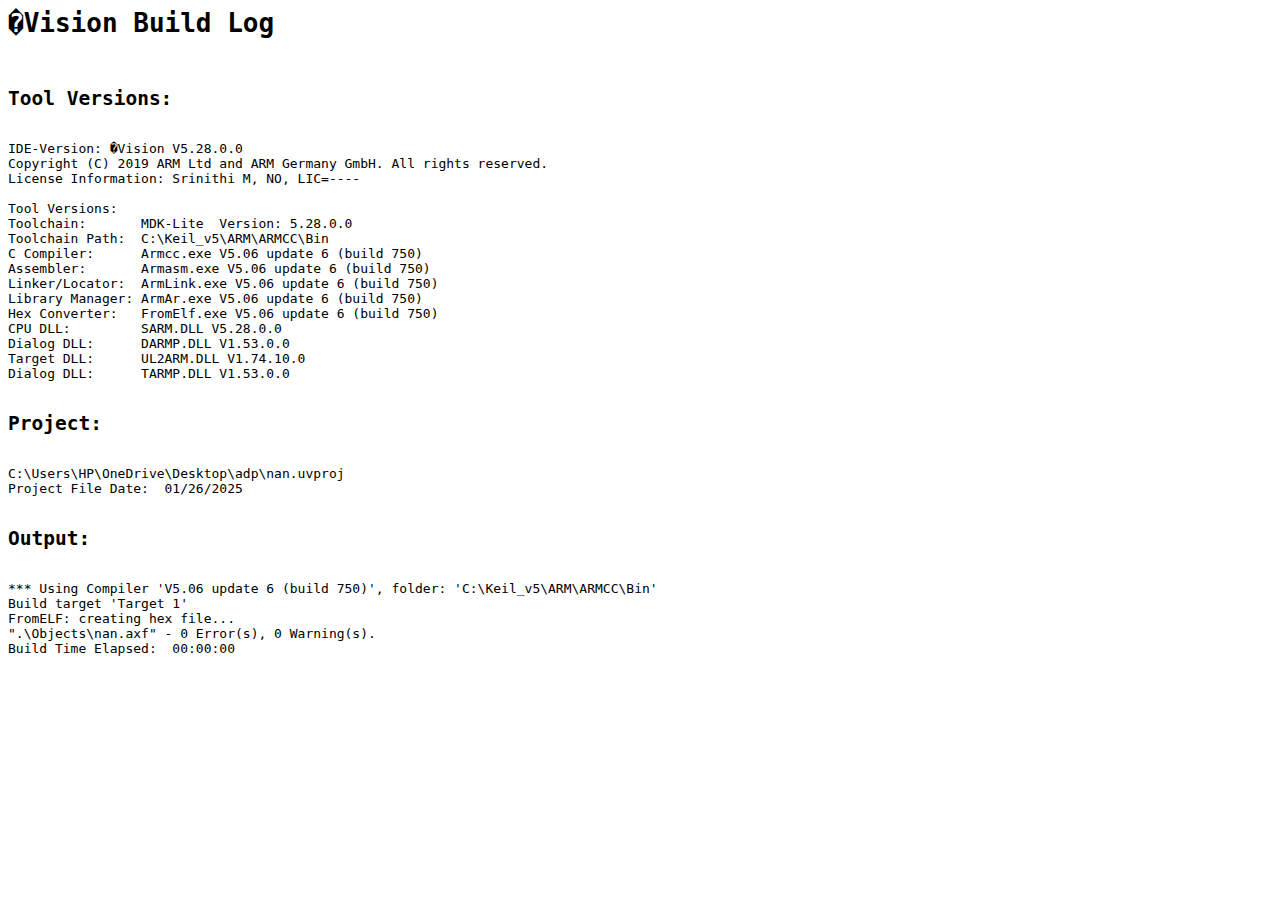
<file: Objects/nan.build_log.htm>
<html>
<body>
<pre>
<h1>�Vision Build Log</h1>
<h2>Tool Versions:</h2>
IDE-Version: �Vision V5.28.0.0
Copyright (C) 2019 ARM Ltd and ARM Germany GmbH. All rights reserved.
License Information: Srinithi M, NO, LIC=----
 
Tool Versions:
Toolchain:       MDK-Lite  Version: 5.28.0.0
Toolchain Path:  C:\Keil_v5\ARM\ARMCC\Bin
C Compiler:      Armcc.exe V5.06 update 6 (build 750)
Assembler:       Armasm.exe V5.06 update 6 (build 750)
Linker/Locator:  ArmLink.exe V5.06 update 6 (build 750)
Library Manager: ArmAr.exe V5.06 update 6 (build 750)
Hex Converter:   FromElf.exe V5.06 update 6 (build 750)
CPU DLL:         SARM.DLL V5.28.0.0
Dialog DLL:      DARMP.DLL V1.53.0.0
Target DLL:      UL2ARM.DLL V1.74.10.0
Dialog DLL:      TARMP.DLL V1.53.0.0
 
<h2>Project:</h2>
C:\Users\HP\OneDrive\Desktop\adp\nan.uvproj
Project File Date:  01/26/2025

<h2>Output:</h2>
*** Using Compiler 'V5.06 update 6 (build 750)', folder: 'C:\Keil_v5\ARM\ARMCC\Bin'
Build target 'Target 1'
FromELF: creating hex file...
".\Objects\nan.axf" - 0 Error(s), 0 Warning(s).
Build Time Elapsed:  00:00:00
</pre>
</body>
</html>
</file>
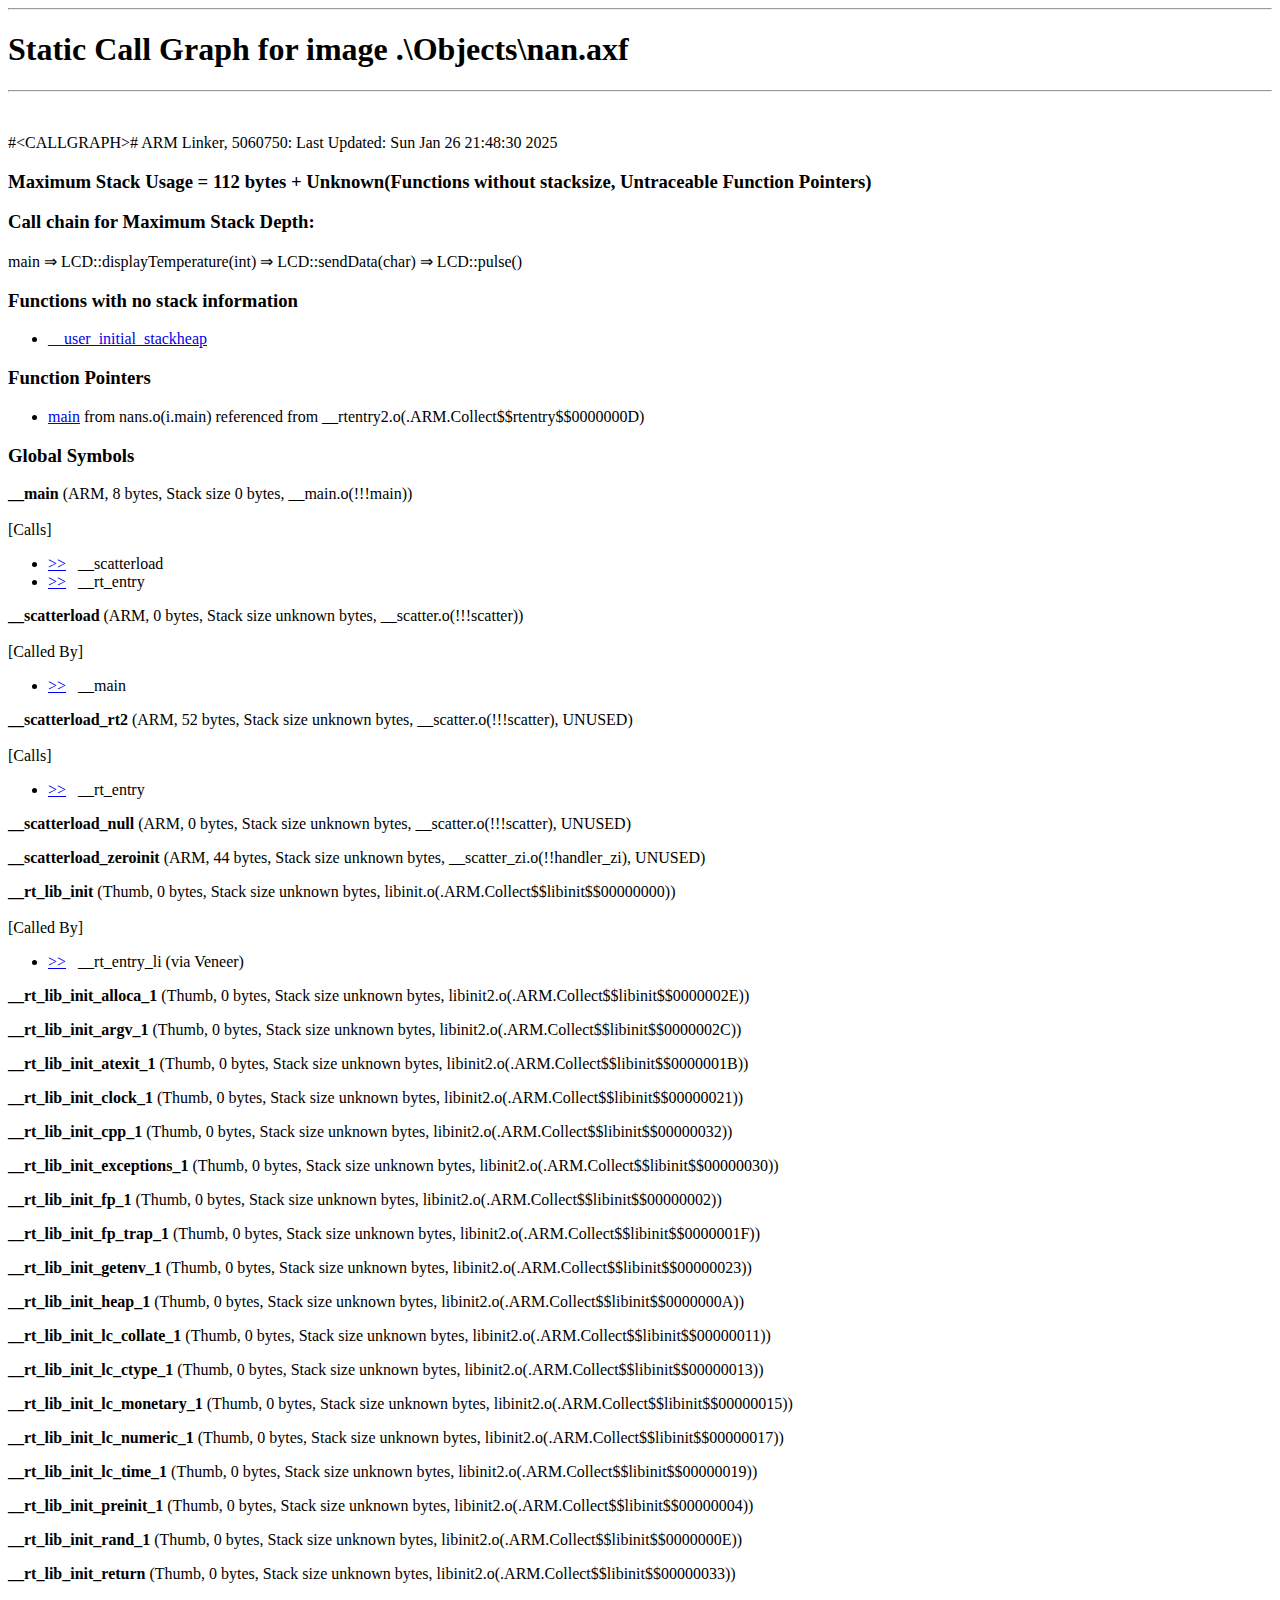
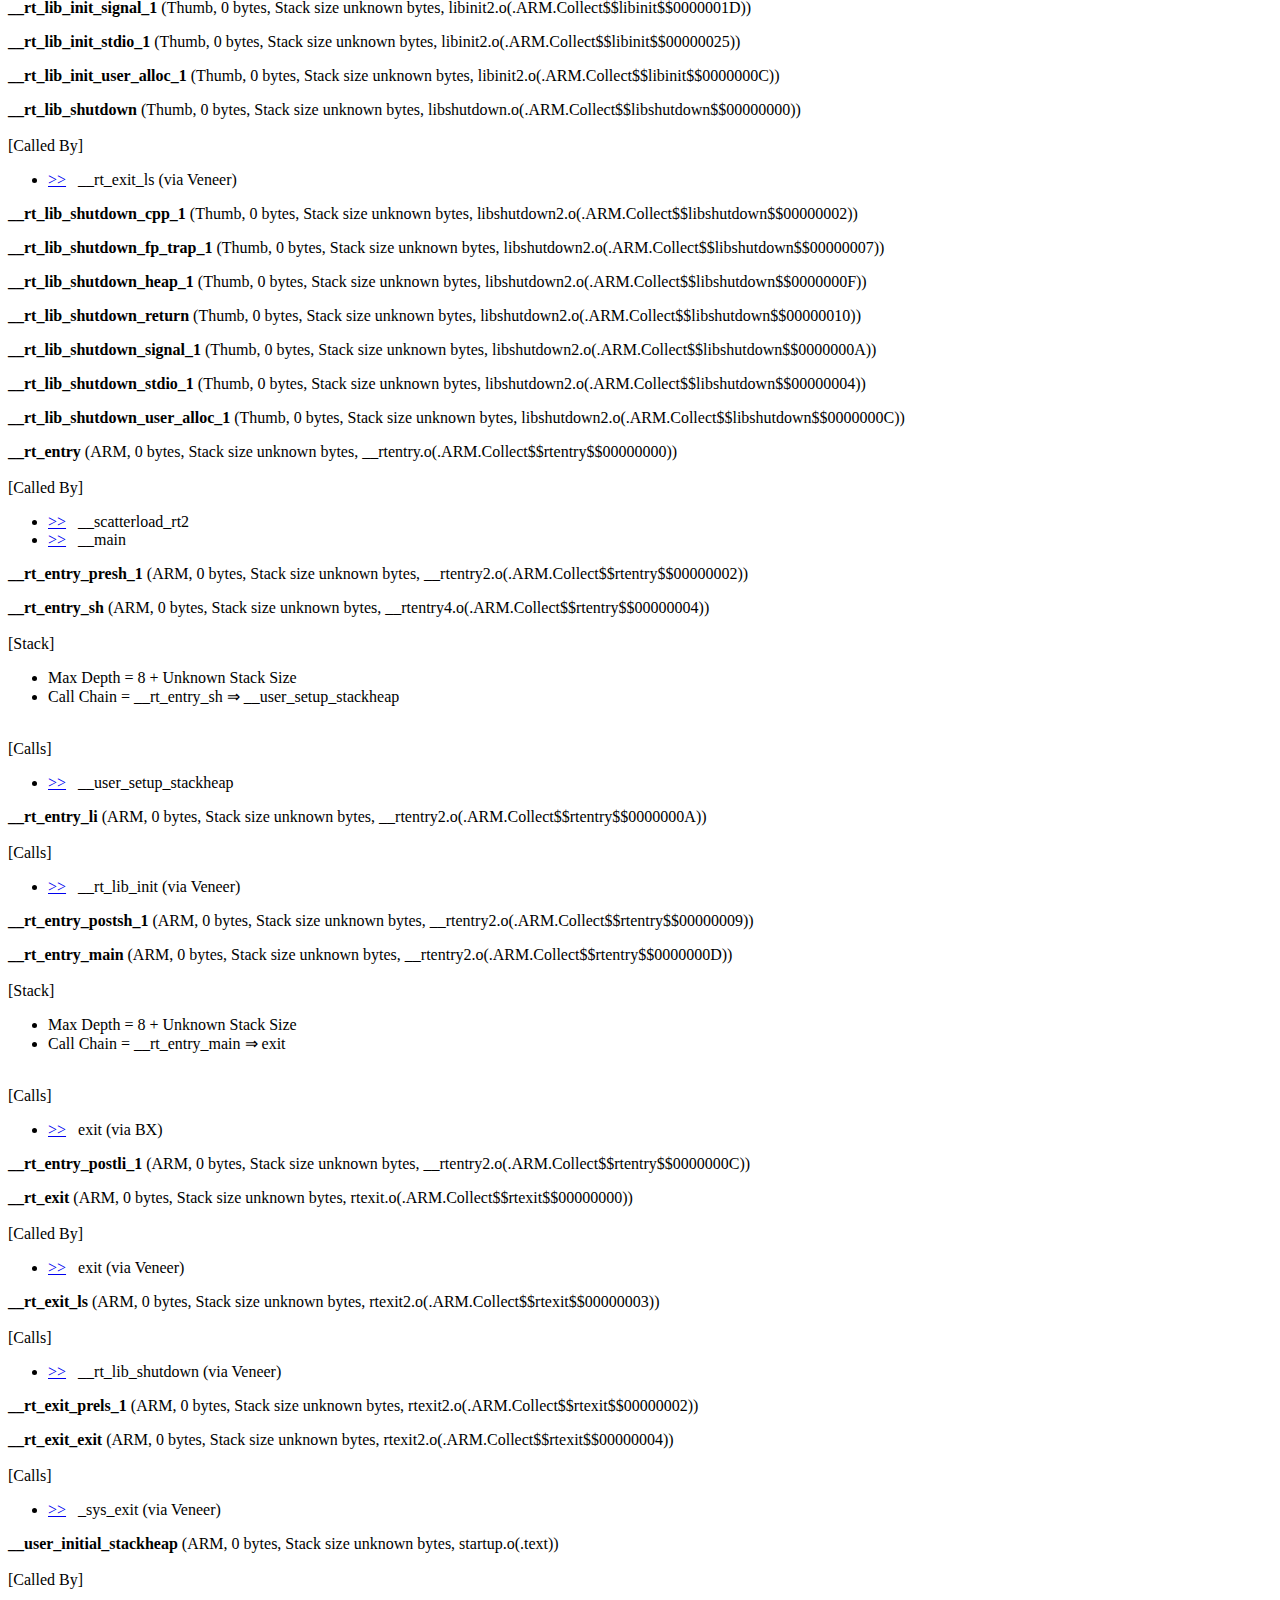
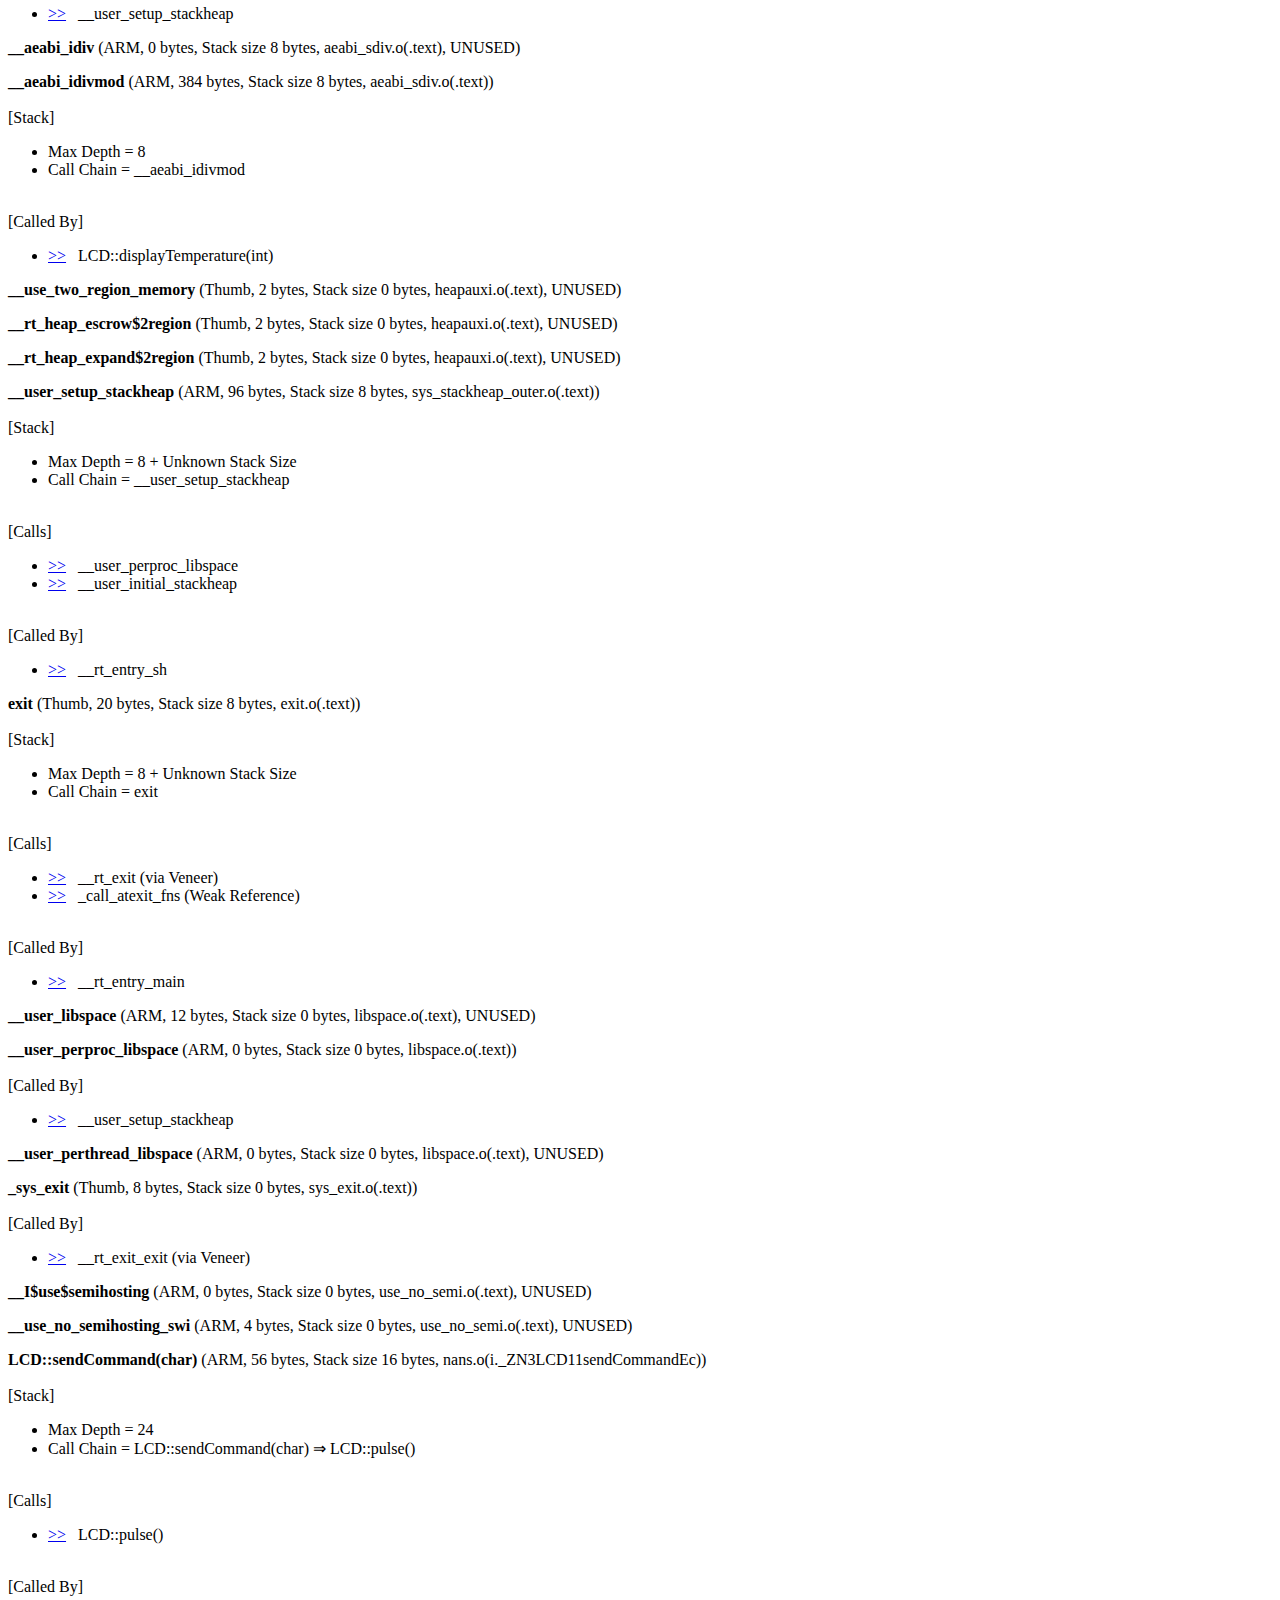
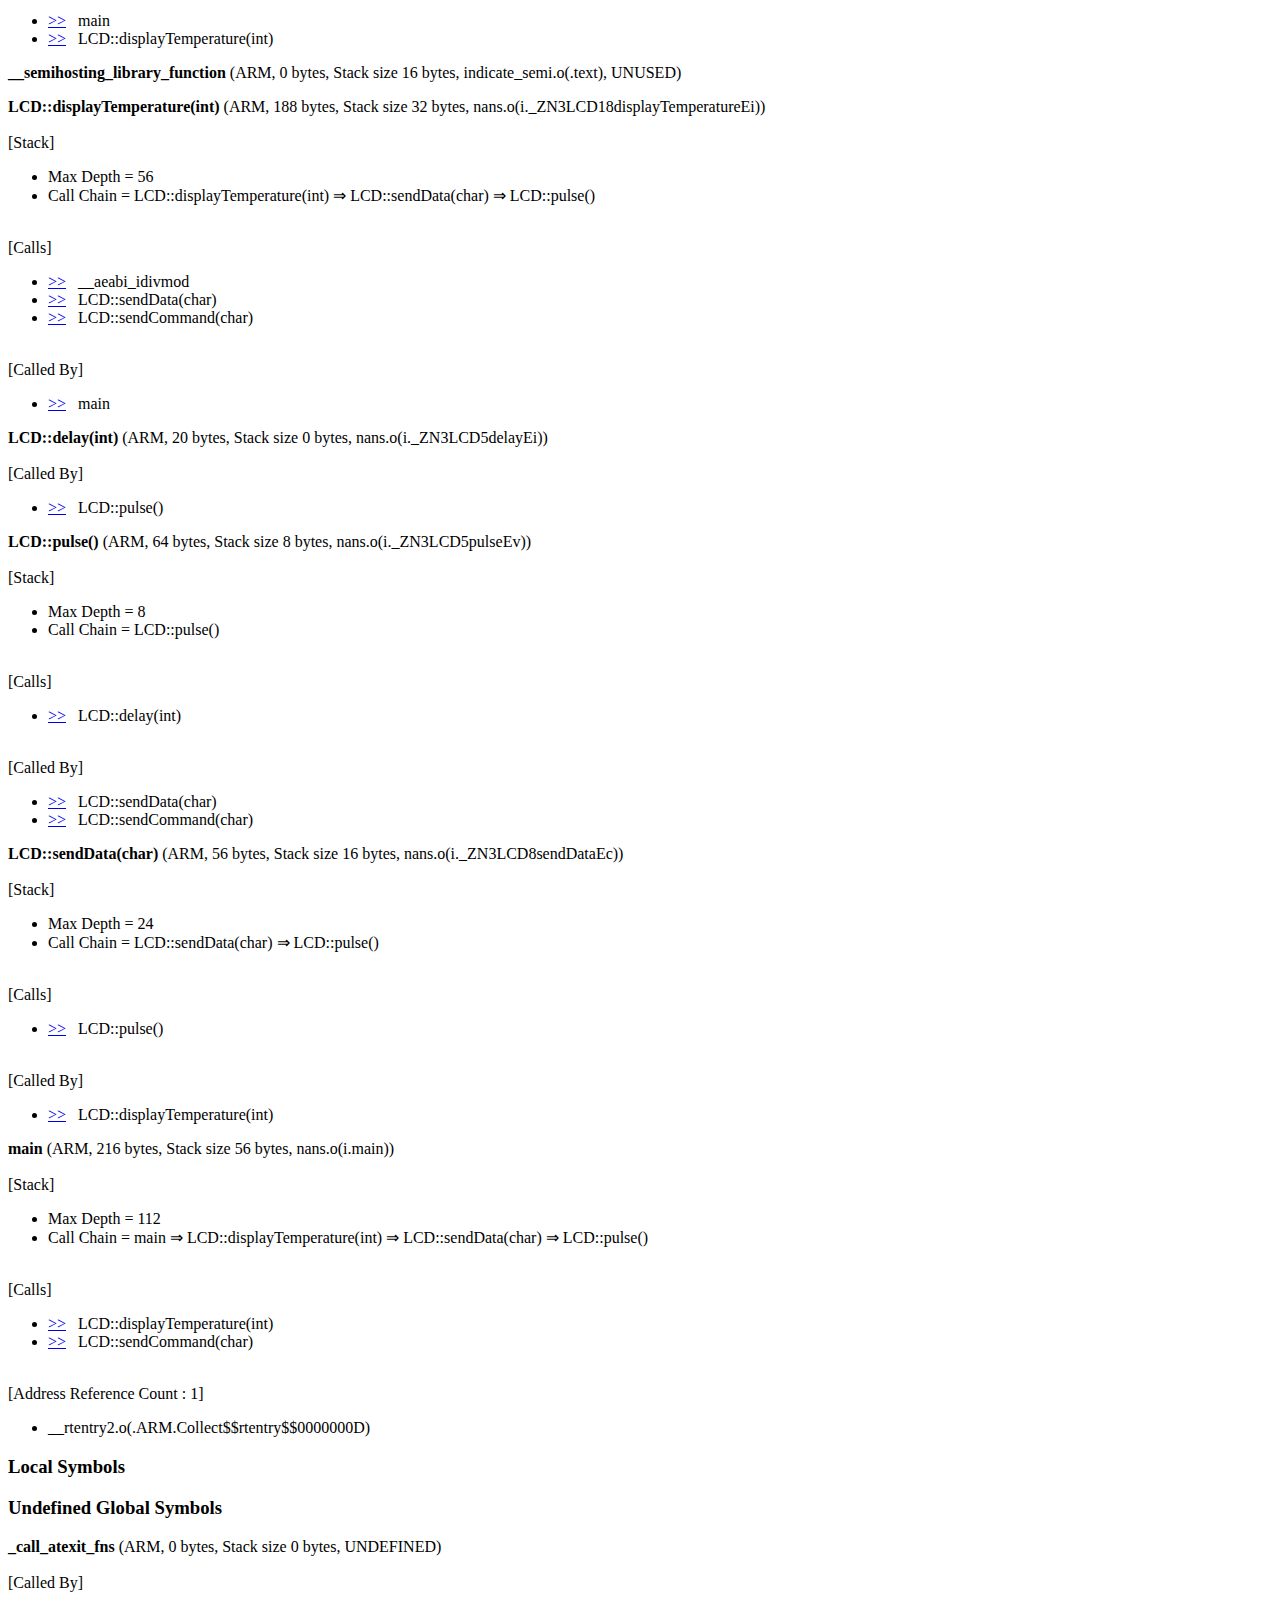
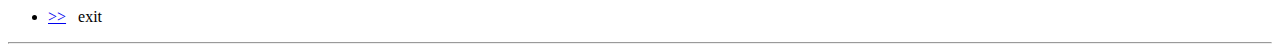
<file: Objects/nan.htm>
<!doctype html public "-//w3c//dtd html 4.0 transitional//en">
<html><head>
<title>Static Call Graph - [.\Objects\nan.axf]</title></head>
<body><HR>
<H1>Static Call Graph for image .\Objects\nan.axf</H1><HR>
<BR><P>#&#060CALLGRAPH&#062# ARM Linker, 5060750: Last Updated: Sun Jan 26 21:48:30 2025
<BR><P>
<H3>Maximum Stack Usage =        112 bytes + Unknown(Functions without stacksize, Untraceable Function Pointers)</H3><H3>
Call chain for Maximum Stack Depth:</H3>
main &rArr; LCD::displayTemperature(int) &rArr; LCD::sendData(char) &rArr; LCD::pulse()
<P>
<H3>
Functions with no stack information
</H3><UL>
 <LI><a href="#[13]">__user_initial_stackheap</a>
</UL>
</UL>
<P>
<H3>
Function Pointers
</H3><UL>
 <LI><a href="#[3]">main</a> from nans.o(i.main) referenced from __rtentry2.o(.ARM.Collect$$rtentry$$0000000D)
</UL>
<P>
<H3>
Global Symbols
</H3>
<P><STRONG><a name="[4]"></a>__main</STRONG> (ARM, 8 bytes, Stack size 0 bytes, __main.o(!!!main))
<BR><BR>[Calls]<UL><LI><a href="#[5]">&gt;&gt;</a>&nbsp;&nbsp;&nbsp;__scatterload
<LI><a href="#[6]">&gt;&gt;</a>&nbsp;&nbsp;&nbsp;__rt_entry
</UL>

<P><STRONG><a name="[5]"></a>__scatterload</STRONG> (ARM, 0 bytes, Stack size unknown bytes, __scatter.o(!!!scatter))
<BR><BR>[Called By]<UL><LI><a href="#[4]">&gt;&gt;</a>&nbsp;&nbsp;&nbsp;__main
</UL>

<P><STRONG><a name="[7]"></a>__scatterload_rt2</STRONG> (ARM, 52 bytes, Stack size unknown bytes, __scatter.o(!!!scatter), UNUSED)
<BR><BR>[Calls]<UL><LI><a href="#[6]">&gt;&gt;</a>&nbsp;&nbsp;&nbsp;__rt_entry
</UL>

<P><STRONG><a name="[1c]"></a>__scatterload_null</STRONG> (ARM, 0 bytes, Stack size unknown bytes, __scatter.o(!!!scatter), UNUSED)

<P><STRONG><a name="[1d]"></a>__scatterload_zeroinit</STRONG> (ARM, 44 bytes, Stack size unknown bytes, __scatter_zi.o(!!handler_zi), UNUSED)

<P><STRONG><a name="[b]"></a>__rt_lib_init</STRONG> (Thumb, 0 bytes, Stack size unknown bytes, libinit.o(.ARM.Collect$$libinit$$00000000))
<BR><BR>[Called By]<UL><LI><a href="#[a]">&gt;&gt;</a>&nbsp;&nbsp;&nbsp;__rt_entry_li (via Veneer)
</UL>

<P><STRONG><a name="[1e]"></a>__rt_lib_init_alloca_1</STRONG> (Thumb, 0 bytes, Stack size unknown bytes, libinit2.o(.ARM.Collect$$libinit$$0000002E))

<P><STRONG><a name="[1f]"></a>__rt_lib_init_argv_1</STRONG> (Thumb, 0 bytes, Stack size unknown bytes, libinit2.o(.ARM.Collect$$libinit$$0000002C))

<P><STRONG><a name="[20]"></a>__rt_lib_init_atexit_1</STRONG> (Thumb, 0 bytes, Stack size unknown bytes, libinit2.o(.ARM.Collect$$libinit$$0000001B))

<P><STRONG><a name="[21]"></a>__rt_lib_init_clock_1</STRONG> (Thumb, 0 bytes, Stack size unknown bytes, libinit2.o(.ARM.Collect$$libinit$$00000021))

<P><STRONG><a name="[22]"></a>__rt_lib_init_cpp_1</STRONG> (Thumb, 0 bytes, Stack size unknown bytes, libinit2.o(.ARM.Collect$$libinit$$00000032))

<P><STRONG><a name="[23]"></a>__rt_lib_init_exceptions_1</STRONG> (Thumb, 0 bytes, Stack size unknown bytes, libinit2.o(.ARM.Collect$$libinit$$00000030))

<P><STRONG><a name="[24]"></a>__rt_lib_init_fp_1</STRONG> (Thumb, 0 bytes, Stack size unknown bytes, libinit2.o(.ARM.Collect$$libinit$$00000002))

<P><STRONG><a name="[25]"></a>__rt_lib_init_fp_trap_1</STRONG> (Thumb, 0 bytes, Stack size unknown bytes, libinit2.o(.ARM.Collect$$libinit$$0000001F))

<P><STRONG><a name="[26]"></a>__rt_lib_init_getenv_1</STRONG> (Thumb, 0 bytes, Stack size unknown bytes, libinit2.o(.ARM.Collect$$libinit$$00000023))

<P><STRONG><a name="[27]"></a>__rt_lib_init_heap_1</STRONG> (Thumb, 0 bytes, Stack size unknown bytes, libinit2.o(.ARM.Collect$$libinit$$0000000A))

<P><STRONG><a name="[28]"></a>__rt_lib_init_lc_collate_1</STRONG> (Thumb, 0 bytes, Stack size unknown bytes, libinit2.o(.ARM.Collect$$libinit$$00000011))

<P><STRONG><a name="[29]"></a>__rt_lib_init_lc_ctype_1</STRONG> (Thumb, 0 bytes, Stack size unknown bytes, libinit2.o(.ARM.Collect$$libinit$$00000013))

<P><STRONG><a name="[2a]"></a>__rt_lib_init_lc_monetary_1</STRONG> (Thumb, 0 bytes, Stack size unknown bytes, libinit2.o(.ARM.Collect$$libinit$$00000015))

<P><STRONG><a name="[2b]"></a>__rt_lib_init_lc_numeric_1</STRONG> (Thumb, 0 bytes, Stack size unknown bytes, libinit2.o(.ARM.Collect$$libinit$$00000017))

<P><STRONG><a name="[2c]"></a>__rt_lib_init_lc_time_1</STRONG> (Thumb, 0 bytes, Stack size unknown bytes, libinit2.o(.ARM.Collect$$libinit$$00000019))

<P><STRONG><a name="[2d]"></a>__rt_lib_init_preinit_1</STRONG> (Thumb, 0 bytes, Stack size unknown bytes, libinit2.o(.ARM.Collect$$libinit$$00000004))

<P><STRONG><a name="[2e]"></a>__rt_lib_init_rand_1</STRONG> (Thumb, 0 bytes, Stack size unknown bytes, libinit2.o(.ARM.Collect$$libinit$$0000000E))

<P><STRONG><a name="[2f]"></a>__rt_lib_init_return</STRONG> (Thumb, 0 bytes, Stack size unknown bytes, libinit2.o(.ARM.Collect$$libinit$$00000033))

<P><STRONG><a name="[30]"></a>__rt_lib_init_signal_1</STRONG> (Thumb, 0 bytes, Stack size unknown bytes, libinit2.o(.ARM.Collect$$libinit$$0000001D))

<P><STRONG><a name="[31]"></a>__rt_lib_init_stdio_1</STRONG> (Thumb, 0 bytes, Stack size unknown bytes, libinit2.o(.ARM.Collect$$libinit$$00000025))

<P><STRONG><a name="[32]"></a>__rt_lib_init_user_alloc_1</STRONG> (Thumb, 0 bytes, Stack size unknown bytes, libinit2.o(.ARM.Collect$$libinit$$0000000C))

<P><STRONG><a name="[f]"></a>__rt_lib_shutdown</STRONG> (Thumb, 0 bytes, Stack size unknown bytes, libshutdown.o(.ARM.Collect$$libshutdown$$00000000))
<BR><BR>[Called By]<UL><LI><a href="#[e]">&gt;&gt;</a>&nbsp;&nbsp;&nbsp;__rt_exit_ls (via Veneer)
</UL>

<P><STRONG><a name="[33]"></a>__rt_lib_shutdown_cpp_1</STRONG> (Thumb, 0 bytes, Stack size unknown bytes, libshutdown2.o(.ARM.Collect$$libshutdown$$00000002))

<P><STRONG><a name="[34]"></a>__rt_lib_shutdown_fp_trap_1</STRONG> (Thumb, 0 bytes, Stack size unknown bytes, libshutdown2.o(.ARM.Collect$$libshutdown$$00000007))

<P><STRONG><a name="[35]"></a>__rt_lib_shutdown_heap_1</STRONG> (Thumb, 0 bytes, Stack size unknown bytes, libshutdown2.o(.ARM.Collect$$libshutdown$$0000000F))

<P><STRONG><a name="[36]"></a>__rt_lib_shutdown_return</STRONG> (Thumb, 0 bytes, Stack size unknown bytes, libshutdown2.o(.ARM.Collect$$libshutdown$$00000010))

<P><STRONG><a name="[37]"></a>__rt_lib_shutdown_signal_1</STRONG> (Thumb, 0 bytes, Stack size unknown bytes, libshutdown2.o(.ARM.Collect$$libshutdown$$0000000A))

<P><STRONG><a name="[38]"></a>__rt_lib_shutdown_stdio_1</STRONG> (Thumb, 0 bytes, Stack size unknown bytes, libshutdown2.o(.ARM.Collect$$libshutdown$$00000004))

<P><STRONG><a name="[39]"></a>__rt_lib_shutdown_user_alloc_1</STRONG> (Thumb, 0 bytes, Stack size unknown bytes, libshutdown2.o(.ARM.Collect$$libshutdown$$0000000C))

<P><STRONG><a name="[6]"></a>__rt_entry</STRONG> (ARM, 0 bytes, Stack size unknown bytes, __rtentry.o(.ARM.Collect$$rtentry$$00000000))
<BR><BR>[Called By]<UL><LI><a href="#[7]">&gt;&gt;</a>&nbsp;&nbsp;&nbsp;__scatterload_rt2
<LI><a href="#[4]">&gt;&gt;</a>&nbsp;&nbsp;&nbsp;__main
</UL>

<P><STRONG><a name="[3a]"></a>__rt_entry_presh_1</STRONG> (ARM, 0 bytes, Stack size unknown bytes, __rtentry2.o(.ARM.Collect$$rtentry$$00000002))

<P><STRONG><a name="[8]"></a>__rt_entry_sh</STRONG> (ARM, 0 bytes, Stack size unknown bytes, __rtentry4.o(.ARM.Collect$$rtentry$$00000004))
<BR><BR>[Stack]<UL><LI>Max Depth = 8 + Unknown Stack Size
<LI>Call Chain = __rt_entry_sh &rArr; __user_setup_stackheap
</UL>
<BR>[Calls]<UL><LI><a href="#[9]">&gt;&gt;</a>&nbsp;&nbsp;&nbsp;__user_setup_stackheap
</UL>

<P><STRONG><a name="[a]"></a>__rt_entry_li</STRONG> (ARM, 0 bytes, Stack size unknown bytes, __rtentry2.o(.ARM.Collect$$rtentry$$0000000A))
<BR><BR>[Calls]<UL><LI><a href="#[b]">&gt;&gt;</a>&nbsp;&nbsp;&nbsp;__rt_lib_init (via Veneer)
</UL>

<P><STRONG><a name="[3b]"></a>__rt_entry_postsh_1</STRONG> (ARM, 0 bytes, Stack size unknown bytes, __rtentry2.o(.ARM.Collect$$rtentry$$00000009))

<P><STRONG><a name="[c]"></a>__rt_entry_main</STRONG> (ARM, 0 bytes, Stack size unknown bytes, __rtentry2.o(.ARM.Collect$$rtentry$$0000000D))
<BR><BR>[Stack]<UL><LI>Max Depth = 8 + Unknown Stack Size
<LI>Call Chain = __rt_entry_main &rArr; exit
</UL>
<BR>[Calls]<UL><LI><a href="#[d]">&gt;&gt;</a>&nbsp;&nbsp;&nbsp;exit (via BX)
</UL>

<P><STRONG><a name="[3c]"></a>__rt_entry_postli_1</STRONG> (ARM, 0 bytes, Stack size unknown bytes, __rtentry2.o(.ARM.Collect$$rtentry$$0000000C))

<P><STRONG><a name="[15]"></a>__rt_exit</STRONG> (ARM, 0 bytes, Stack size unknown bytes, rtexit.o(.ARM.Collect$$rtexit$$00000000))
<BR><BR>[Called By]<UL><LI><a href="#[d]">&gt;&gt;</a>&nbsp;&nbsp;&nbsp;exit (via Veneer)
</UL>

<P><STRONG><a name="[e]"></a>__rt_exit_ls</STRONG> (ARM, 0 bytes, Stack size unknown bytes, rtexit2.o(.ARM.Collect$$rtexit$$00000003))
<BR><BR>[Calls]<UL><LI><a href="#[f]">&gt;&gt;</a>&nbsp;&nbsp;&nbsp;__rt_lib_shutdown (via Veneer)
</UL>

<P><STRONG><a name="[3d]"></a>__rt_exit_prels_1</STRONG> (ARM, 0 bytes, Stack size unknown bytes, rtexit2.o(.ARM.Collect$$rtexit$$00000002))

<P><STRONG><a name="[10]"></a>__rt_exit_exit</STRONG> (ARM, 0 bytes, Stack size unknown bytes, rtexit2.o(.ARM.Collect$$rtexit$$00000004))
<BR><BR>[Calls]<UL><LI><a href="#[11]">&gt;&gt;</a>&nbsp;&nbsp;&nbsp;_sys_exit (via Veneer)
</UL>

<P><STRONG><a name="[13]"></a>__user_initial_stackheap</STRONG> (ARM, 0 bytes, Stack size unknown bytes, startup.o(.text))
<BR><BR>[Called By]<UL><LI><a href="#[9]">&gt;&gt;</a>&nbsp;&nbsp;&nbsp;__user_setup_stackheap
</UL>

<P><STRONG><a name="[3e]"></a>__aeabi_idiv</STRONG> (ARM, 0 bytes, Stack size 8 bytes, aeabi_sdiv.o(.text), UNUSED)

<P><STRONG><a name="[19]"></a>__aeabi_idivmod</STRONG> (ARM, 384 bytes, Stack size 8 bytes, aeabi_sdiv.o(.text))
<BR><BR>[Stack]<UL><LI>Max Depth = 8<LI>Call Chain = __aeabi_idivmod
</UL>
<BR>[Called By]<UL><LI><a href="#[18]">&gt;&gt;</a>&nbsp;&nbsp;&nbsp;LCD::displayTemperature(int)
</UL>

<P><STRONG><a name="[3f]"></a>__use_two_region_memory</STRONG> (Thumb, 2 bytes, Stack size 0 bytes, heapauxi.o(.text), UNUSED)

<P><STRONG><a name="[40]"></a>__rt_heap_escrow$2region</STRONG> (Thumb, 2 bytes, Stack size 0 bytes, heapauxi.o(.text), UNUSED)

<P><STRONG><a name="[41]"></a>__rt_heap_expand$2region</STRONG> (Thumb, 2 bytes, Stack size 0 bytes, heapauxi.o(.text), UNUSED)

<P><STRONG><a name="[9]"></a>__user_setup_stackheap</STRONG> (ARM, 96 bytes, Stack size 8 bytes, sys_stackheap_outer.o(.text))
<BR><BR>[Stack]<UL><LI>Max Depth = 8 + Unknown Stack Size
<LI>Call Chain = __user_setup_stackheap
</UL>
<BR>[Calls]<UL><LI><a href="#[12]">&gt;&gt;</a>&nbsp;&nbsp;&nbsp;__user_perproc_libspace
<LI><a href="#[13]">&gt;&gt;</a>&nbsp;&nbsp;&nbsp;__user_initial_stackheap
</UL>
<BR>[Called By]<UL><LI><a href="#[8]">&gt;&gt;</a>&nbsp;&nbsp;&nbsp;__rt_entry_sh
</UL>

<P><STRONG><a name="[d]"></a>exit</STRONG> (Thumb, 20 bytes, Stack size 8 bytes, exit.o(.text))
<BR><BR>[Stack]<UL><LI>Max Depth = 8 + Unknown Stack Size
<LI>Call Chain = exit
</UL>
<BR>[Calls]<UL><LI><a href="#[15]">&gt;&gt;</a>&nbsp;&nbsp;&nbsp;__rt_exit (via Veneer)
<LI><a href="#[14]">&gt;&gt;</a>&nbsp;&nbsp;&nbsp;_call_atexit_fns (Weak Reference)
</UL>
<BR>[Called By]<UL><LI><a href="#[c]">&gt;&gt;</a>&nbsp;&nbsp;&nbsp;__rt_entry_main
</UL>

<P><STRONG><a name="[42]"></a>__user_libspace</STRONG> (ARM, 12 bytes, Stack size 0 bytes, libspace.o(.text), UNUSED)

<P><STRONG><a name="[12]"></a>__user_perproc_libspace</STRONG> (ARM, 0 bytes, Stack size 0 bytes, libspace.o(.text))
<BR><BR>[Called By]<UL><LI><a href="#[9]">&gt;&gt;</a>&nbsp;&nbsp;&nbsp;__user_setup_stackheap
</UL>

<P><STRONG><a name="[43]"></a>__user_perthread_libspace</STRONG> (ARM, 0 bytes, Stack size 0 bytes, libspace.o(.text), UNUSED)

<P><STRONG><a name="[11]"></a>_sys_exit</STRONG> (Thumb, 8 bytes, Stack size 0 bytes, sys_exit.o(.text))
<BR><BR>[Called By]<UL><LI><a href="#[10]">&gt;&gt;</a>&nbsp;&nbsp;&nbsp;__rt_exit_exit (via Veneer)
</UL>

<P><STRONG><a name="[44]"></a>__I$use$semihosting</STRONG> (ARM, 0 bytes, Stack size 0 bytes, use_no_semi.o(.text), UNUSED)

<P><STRONG><a name="[45]"></a>__use_no_semihosting_swi</STRONG> (ARM, 4 bytes, Stack size 0 bytes, use_no_semi.o(.text), UNUSED)

<P><STRONG><a name="[16]"></a>LCD::sendCommand(char)</STRONG> (ARM, 56 bytes, Stack size 16 bytes, nans.o(i._ZN3LCD11sendCommandEc))
<BR><BR>[Stack]<UL><LI>Max Depth = 24<LI>Call Chain = LCD::sendCommand(char) &rArr; LCD::pulse()
</UL>
<BR>[Calls]<UL><LI><a href="#[17]">&gt;&gt;</a>&nbsp;&nbsp;&nbsp;LCD::pulse()
</UL>
<BR>[Called By]<UL><LI><a href="#[3]">&gt;&gt;</a>&nbsp;&nbsp;&nbsp;main
<LI><a href="#[18]">&gt;&gt;</a>&nbsp;&nbsp;&nbsp;LCD::displayTemperature(int)
</UL>

<P><STRONG><a name="[46]"></a>__semihosting_library_function</STRONG> (ARM, 0 bytes, Stack size 16 bytes, indicate_semi.o(.text), UNUSED)

<P><STRONG><a name="[18]"></a>LCD::displayTemperature(int)</STRONG> (ARM, 188 bytes, Stack size 32 bytes, nans.o(i._ZN3LCD18displayTemperatureEi))
<BR><BR>[Stack]<UL><LI>Max Depth = 56<LI>Call Chain = LCD::displayTemperature(int) &rArr; LCD::sendData(char) &rArr; LCD::pulse()
</UL>
<BR>[Calls]<UL><LI><a href="#[19]">&gt;&gt;</a>&nbsp;&nbsp;&nbsp;__aeabi_idivmod
<LI><a href="#[1a]">&gt;&gt;</a>&nbsp;&nbsp;&nbsp;LCD::sendData(char)
<LI><a href="#[16]">&gt;&gt;</a>&nbsp;&nbsp;&nbsp;LCD::sendCommand(char)
</UL>
<BR>[Called By]<UL><LI><a href="#[3]">&gt;&gt;</a>&nbsp;&nbsp;&nbsp;main
</UL>

<P><STRONG><a name="[1b]"></a>LCD::delay(int)</STRONG> (ARM, 20 bytes, Stack size 0 bytes, nans.o(i._ZN3LCD5delayEi))
<BR><BR>[Called By]<UL><LI><a href="#[17]">&gt;&gt;</a>&nbsp;&nbsp;&nbsp;LCD::pulse()
</UL>

<P><STRONG><a name="[17]"></a>LCD::pulse()</STRONG> (ARM, 64 bytes, Stack size 8 bytes, nans.o(i._ZN3LCD5pulseEv))
<BR><BR>[Stack]<UL><LI>Max Depth = 8<LI>Call Chain = LCD::pulse()
</UL>
<BR>[Calls]<UL><LI><a href="#[1b]">&gt;&gt;</a>&nbsp;&nbsp;&nbsp;LCD::delay(int)
</UL>
<BR>[Called By]<UL><LI><a href="#[1a]">&gt;&gt;</a>&nbsp;&nbsp;&nbsp;LCD::sendData(char)
<LI><a href="#[16]">&gt;&gt;</a>&nbsp;&nbsp;&nbsp;LCD::sendCommand(char)
</UL>

<P><STRONG><a name="[1a]"></a>LCD::sendData(char)</STRONG> (ARM, 56 bytes, Stack size 16 bytes, nans.o(i._ZN3LCD8sendDataEc))
<BR><BR>[Stack]<UL><LI>Max Depth = 24<LI>Call Chain = LCD::sendData(char) &rArr; LCD::pulse()
</UL>
<BR>[Calls]<UL><LI><a href="#[17]">&gt;&gt;</a>&nbsp;&nbsp;&nbsp;LCD::pulse()
</UL>
<BR>[Called By]<UL><LI><a href="#[18]">&gt;&gt;</a>&nbsp;&nbsp;&nbsp;LCD::displayTemperature(int)
</UL>

<P><STRONG><a name="[3]"></a>main</STRONG> (ARM, 216 bytes, Stack size 56 bytes, nans.o(i.main))
<BR><BR>[Stack]<UL><LI>Max Depth = 112<LI>Call Chain = main &rArr; LCD::displayTemperature(int) &rArr; LCD::sendData(char) &rArr; LCD::pulse()
</UL>
<BR>[Calls]<UL><LI><a href="#[18]">&gt;&gt;</a>&nbsp;&nbsp;&nbsp;LCD::displayTemperature(int)
<LI><a href="#[16]">&gt;&gt;</a>&nbsp;&nbsp;&nbsp;LCD::sendCommand(char)
</UL>
<BR>[Address Reference Count : 1]<UL><LI> __rtentry2.o(.ARM.Collect$$rtentry$$0000000D)
</UL><P>
<H3>
Local Symbols
</H3><P>
<H3>
Undefined Global Symbols
</H3>
<P><STRONG><a name="[14]"></a>_call_atexit_fns</STRONG> (ARM, 0 bytes, Stack size 0 bytes, UNDEFINED)
<BR><BR>[Called By]<UL><LI><a href="#[d]">&gt;&gt;</a>&nbsp;&nbsp;&nbsp;exit
</UL>
<HR></body></html>
</file>
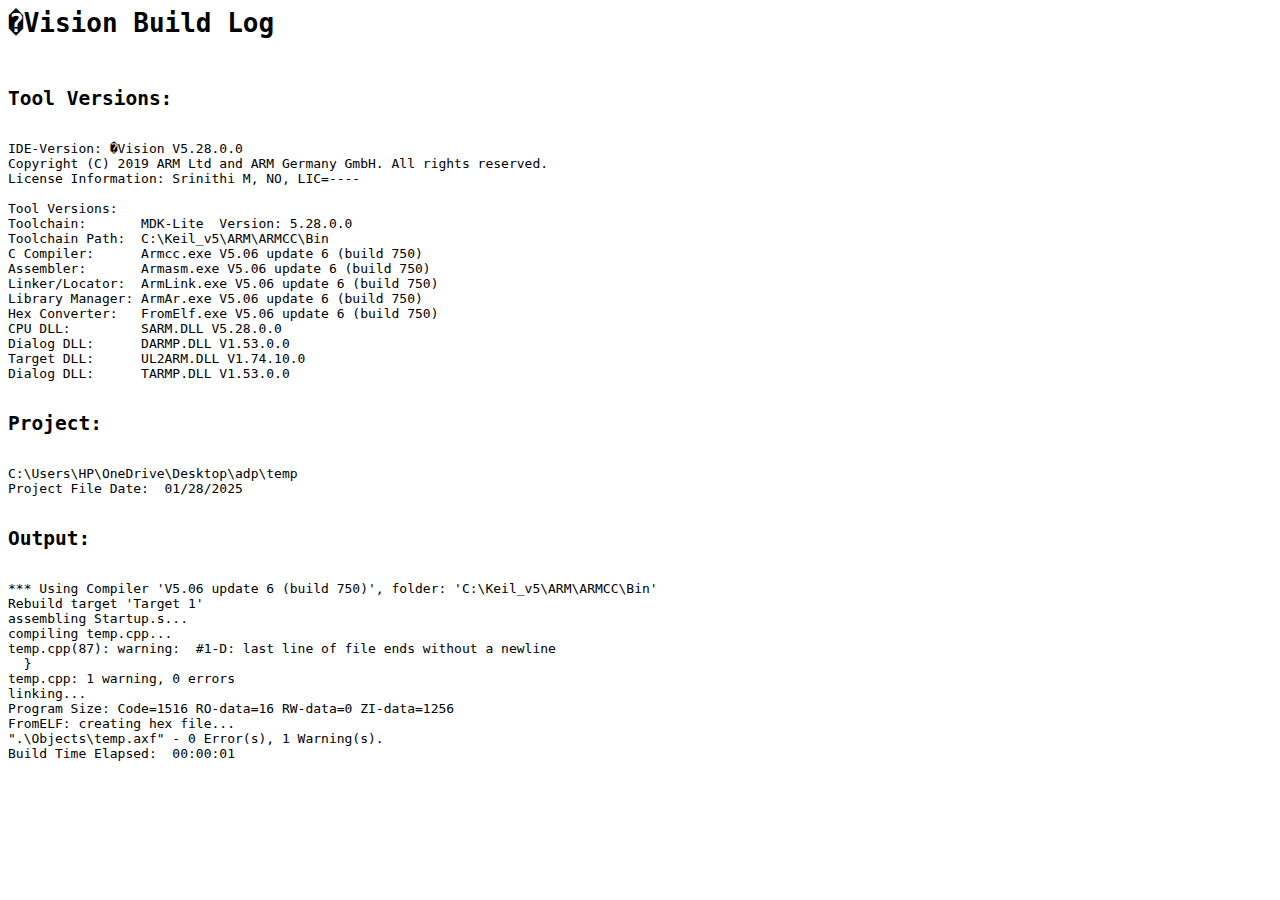
<file: Objects/temp.build_log.htm>
<html>
<body>
<pre>
<h1>�Vision Build Log</h1>
<h2>Tool Versions:</h2>
IDE-Version: �Vision V5.28.0.0
Copyright (C) 2019 ARM Ltd and ARM Germany GmbH. All rights reserved.
License Information: Srinithi M, NO, LIC=----
 
Tool Versions:
Toolchain:       MDK-Lite  Version: 5.28.0.0
Toolchain Path:  C:\Keil_v5\ARM\ARMCC\Bin
C Compiler:      Armcc.exe V5.06 update 6 (build 750)
Assembler:       Armasm.exe V5.06 update 6 (build 750)
Linker/Locator:  ArmLink.exe V5.06 update 6 (build 750)
Library Manager: ArmAr.exe V5.06 update 6 (build 750)
Hex Converter:   FromElf.exe V5.06 update 6 (build 750)
CPU DLL:         SARM.DLL V5.28.0.0
Dialog DLL:      DARMP.DLL V1.53.0.0
Target DLL:      UL2ARM.DLL V1.74.10.0
Dialog DLL:      TARMP.DLL V1.53.0.0
 
<h2>Project:</h2>
C:\Users\HP\OneDrive\Desktop\adp\temp
Project File Date:  01/28/2025

<h2>Output:</h2>
*** Using Compiler 'V5.06 update 6 (build 750)', folder: 'C:\Keil_v5\ARM\ARMCC\Bin'
Rebuild target 'Target 1'
assembling Startup.s...
compiling temp.cpp...
temp.cpp(87): warning:  #1-D: last line of file ends without a newline
  }
temp.cpp: 1 warning, 0 errors
linking...
Program Size: Code=1516 RO-data=16 RW-data=0 ZI-data=1256  
FromELF: creating hex file...
".\Objects\temp.axf" - 0 Error(s), 1 Warning(s).
Build Time Elapsed:  00:00:01
</pre>
</body>
</html>
</file>
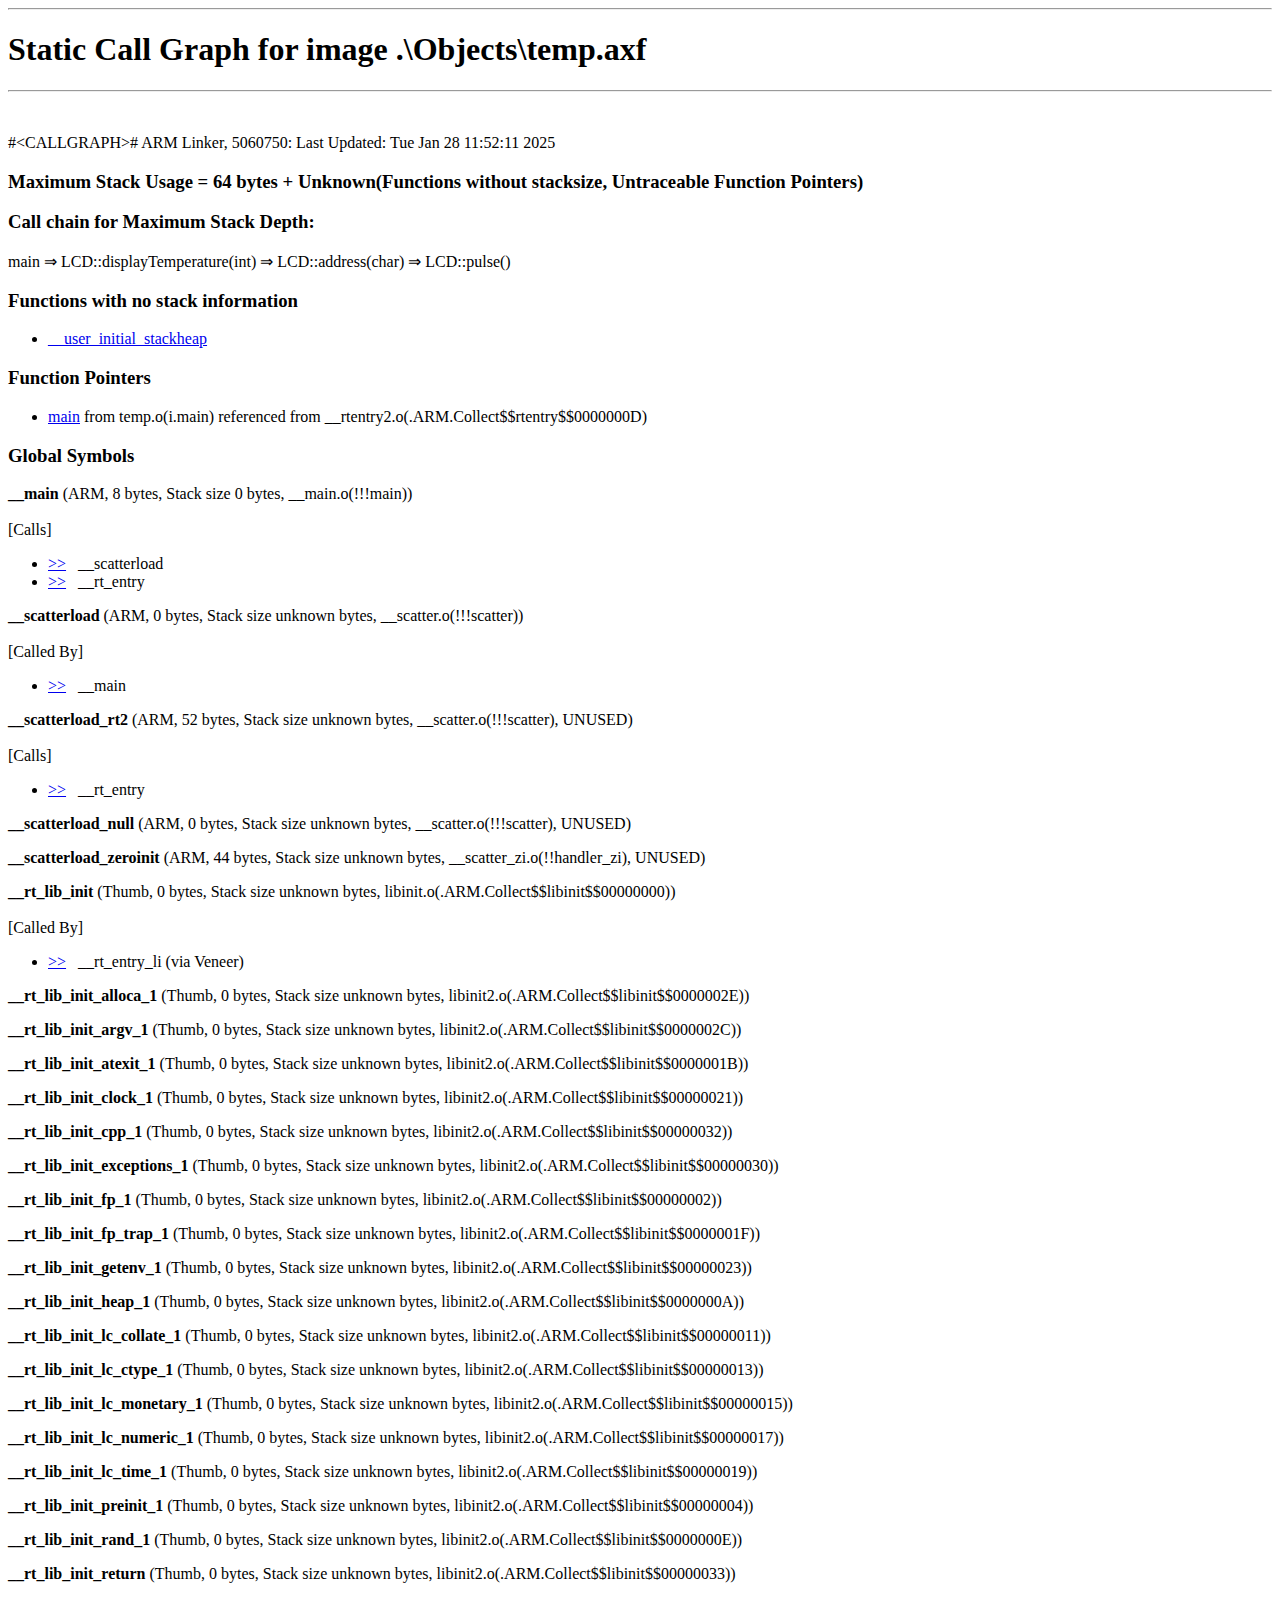
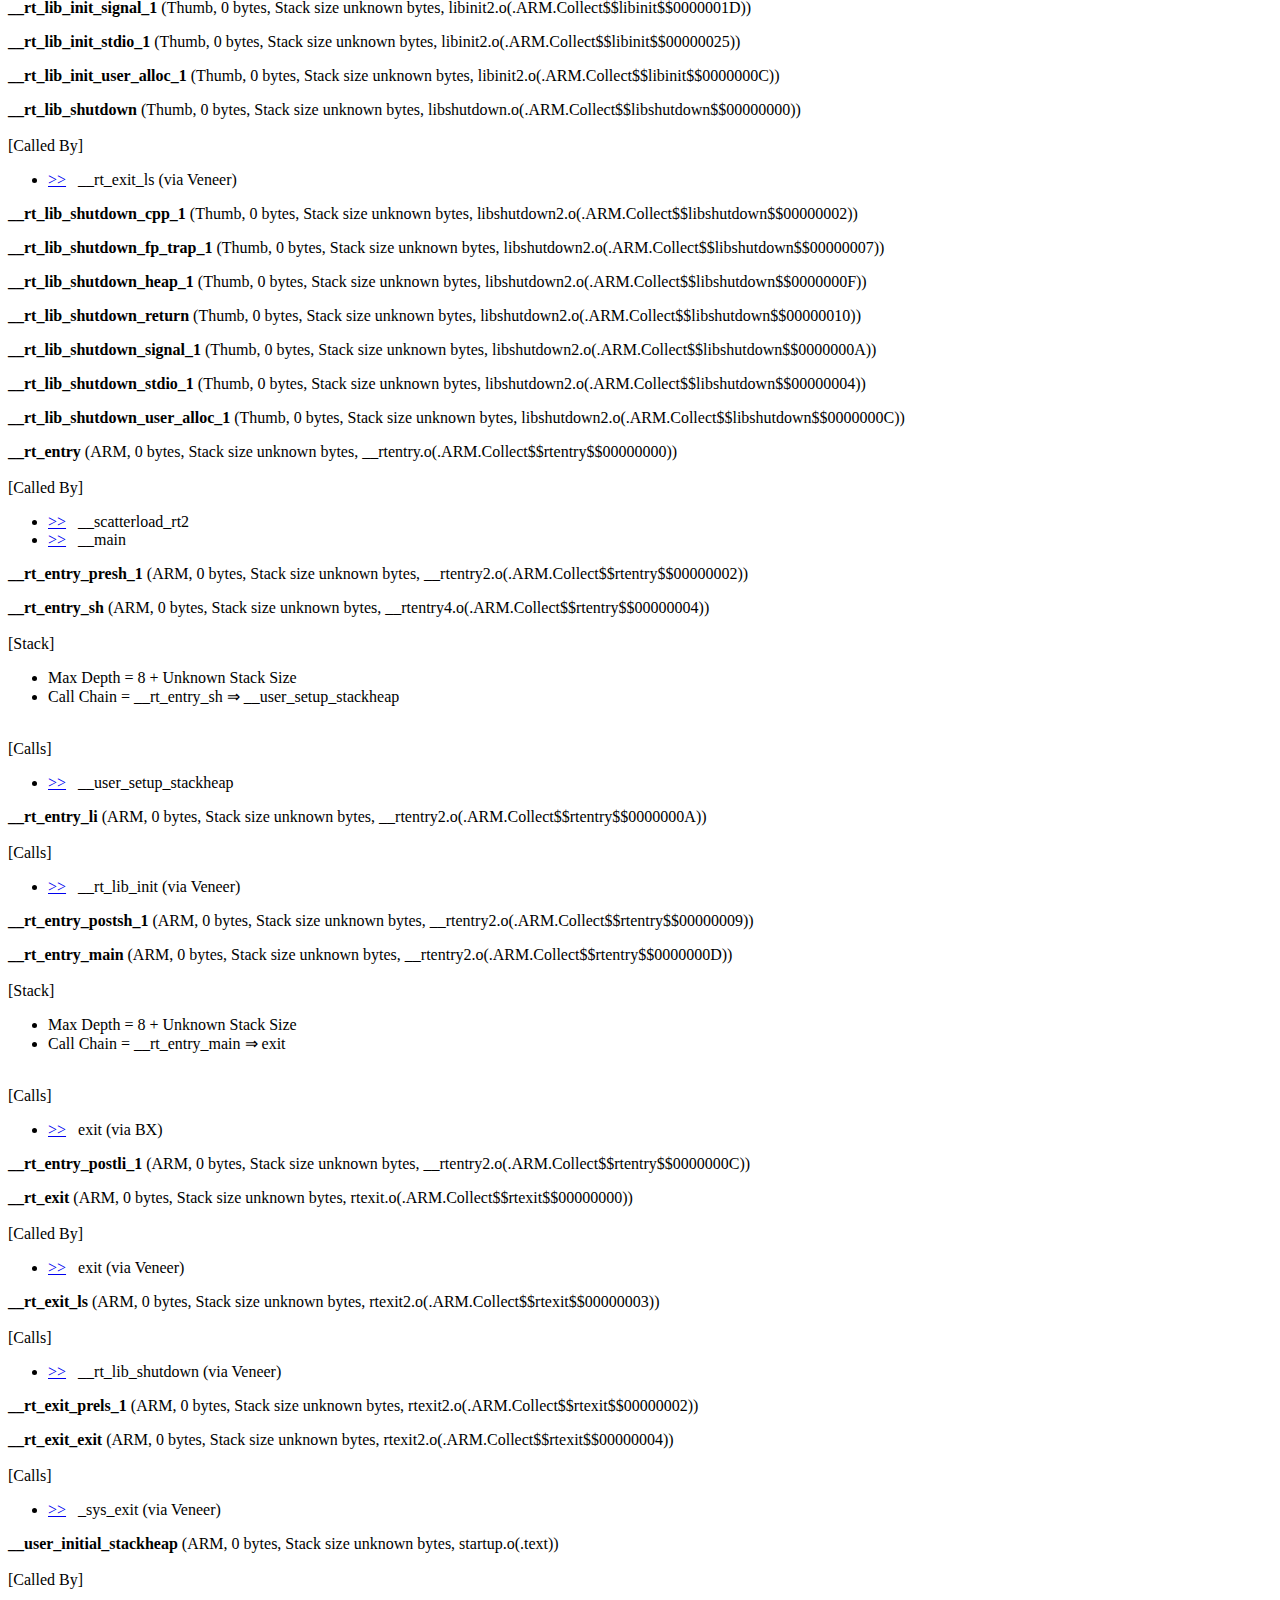
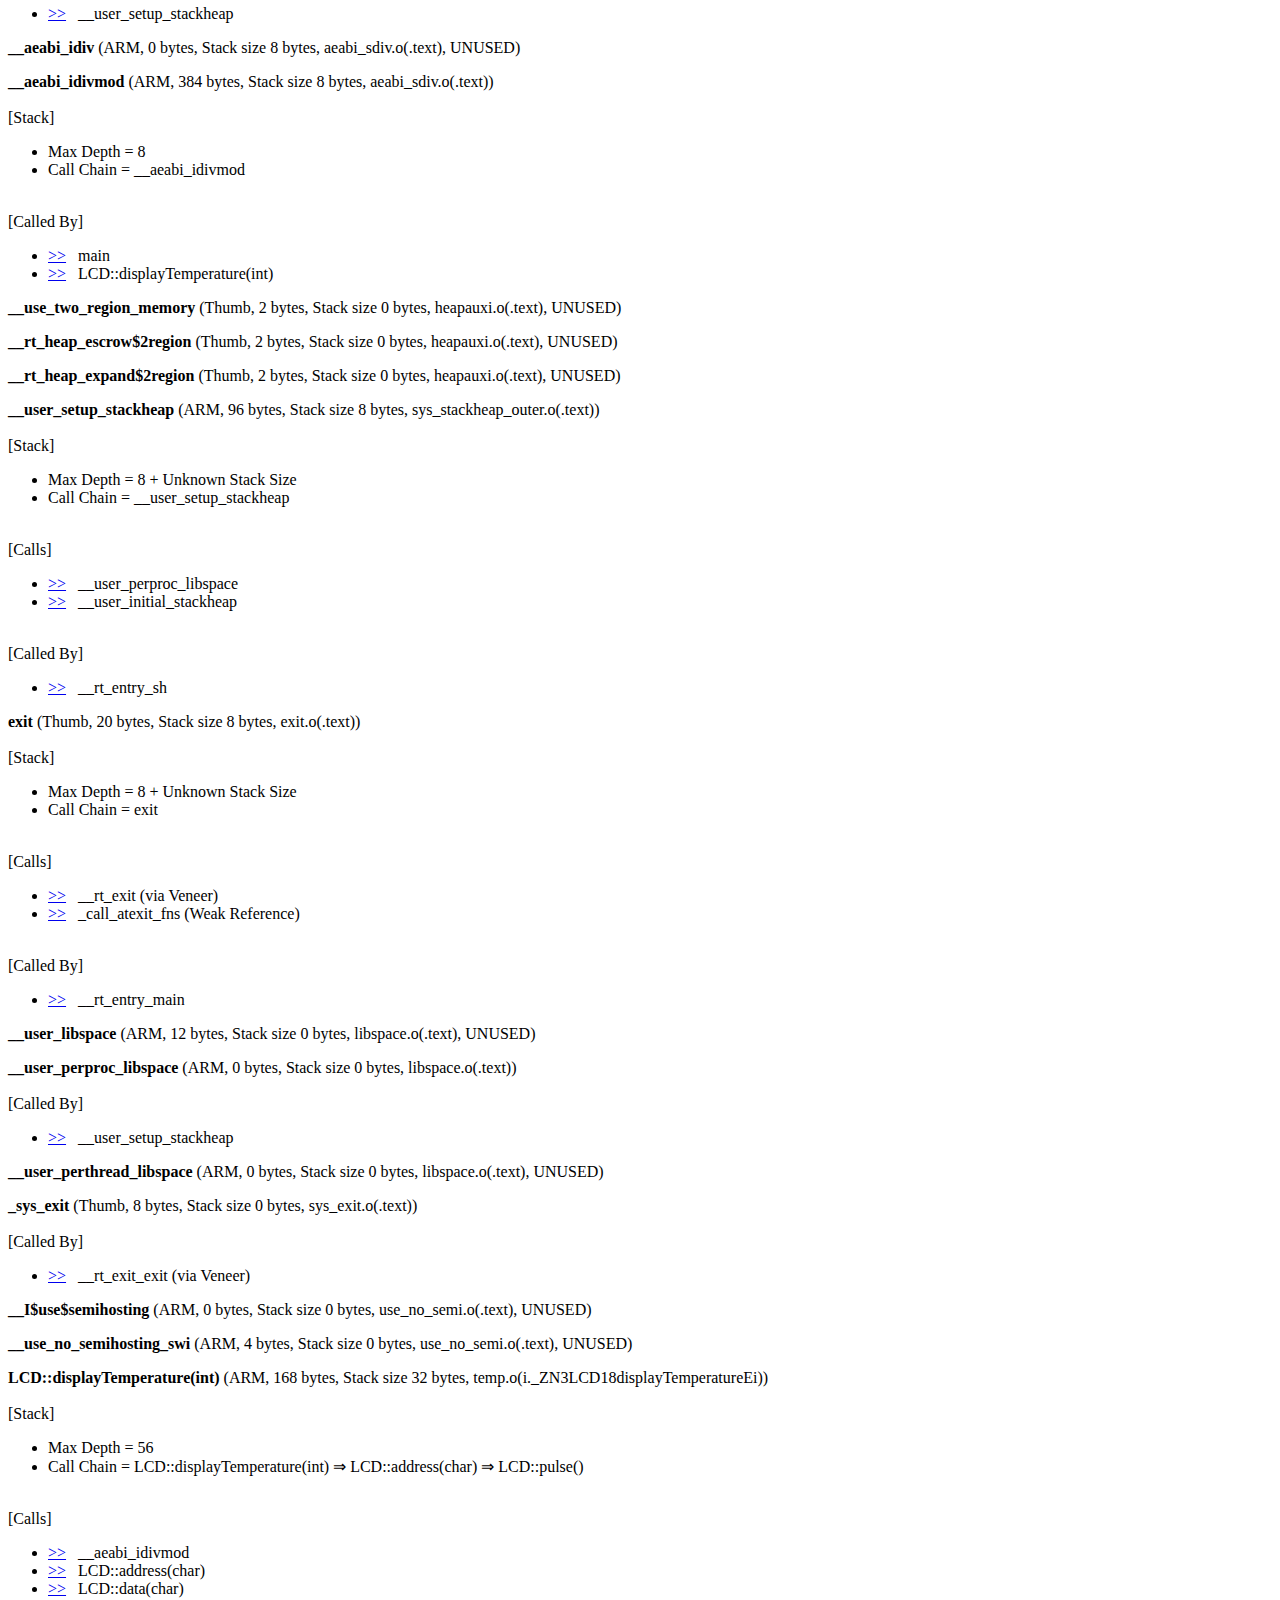
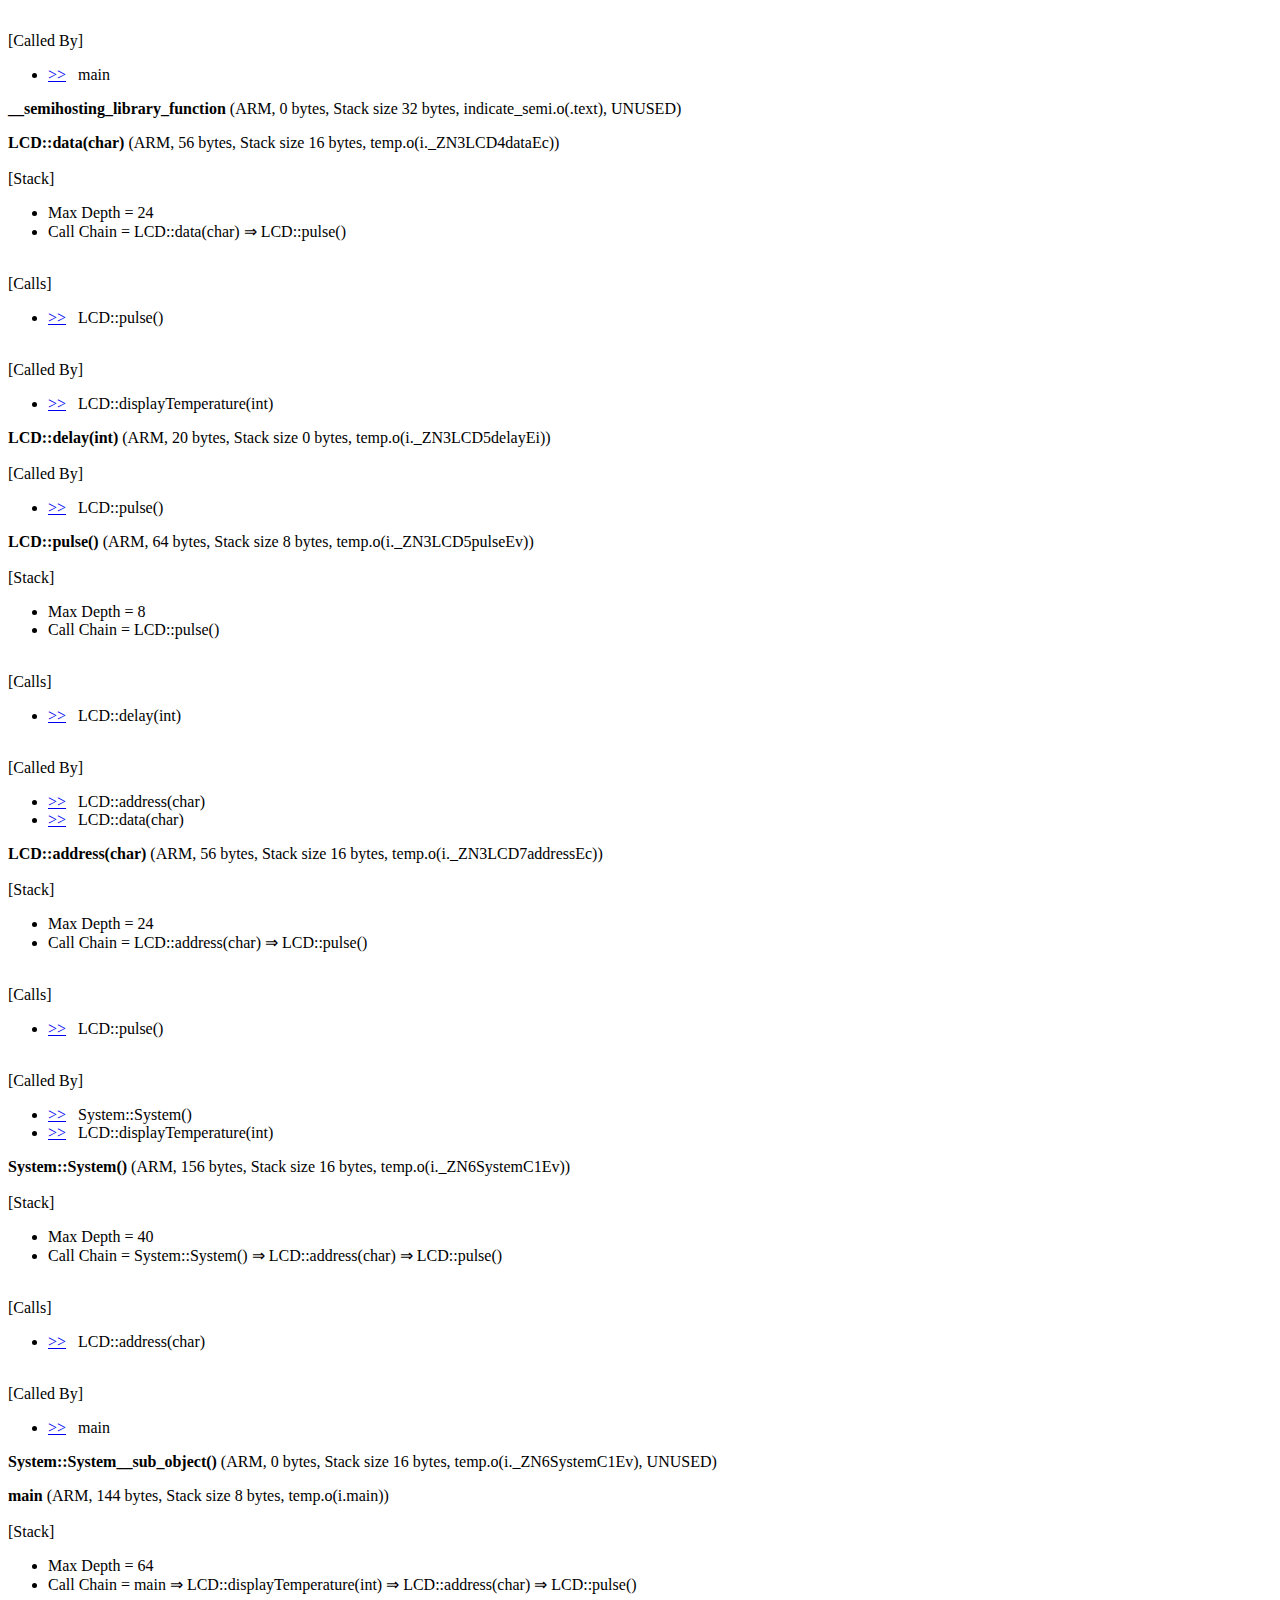
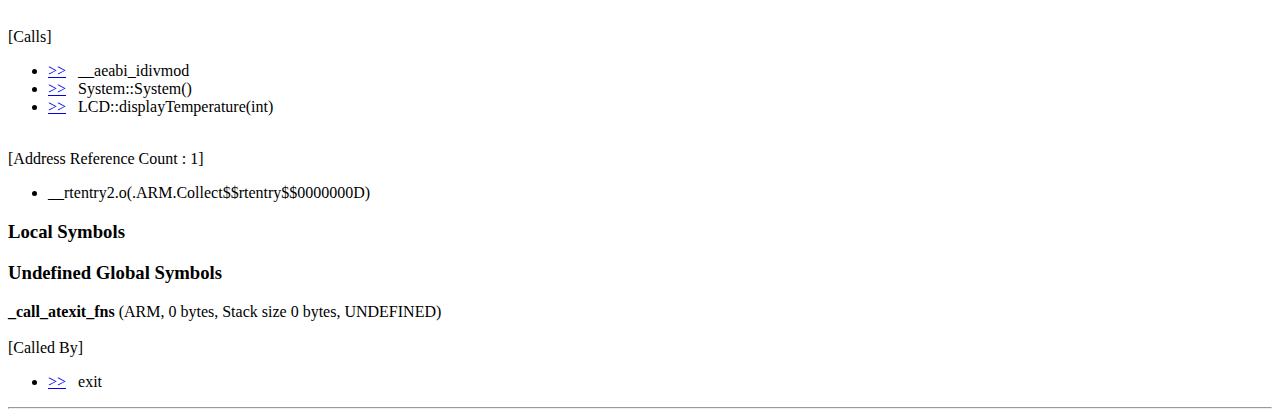
<file: Objects/temp.htm>
<!doctype html public "-//w3c//dtd html 4.0 transitional//en">
<html><head>
<title>Static Call Graph - [.\Objects\temp.axf]</title></head>
<body><HR>
<H1>Static Call Graph for image .\Objects\temp.axf</H1><HR>
<BR><P>#&#060CALLGRAPH&#062# ARM Linker, 5060750: Last Updated: Tue Jan 28 11:52:11 2025
<BR><P>
<H3>Maximum Stack Usage =         64 bytes + Unknown(Functions without stacksize, Untraceable Function Pointers)</H3><H3>
Call chain for Maximum Stack Depth:</H3>
main &rArr; LCD::displayTemperature(int) &rArr; LCD::address(char) &rArr; LCD::pulse()
<P>
<H3>
Functions with no stack information
</H3><UL>
 <LI><a href="#[13]">__user_initial_stackheap</a>
</UL>
</UL>
<P>
<H3>
Function Pointers
</H3><UL>
 <LI><a href="#[3]">main</a> from temp.o(i.main) referenced from __rtentry2.o(.ARM.Collect$$rtentry$$0000000D)
</UL>
<P>
<H3>
Global Symbols
</H3>
<P><STRONG><a name="[4]"></a>__main</STRONG> (ARM, 8 bytes, Stack size 0 bytes, __main.o(!!!main))
<BR><BR>[Calls]<UL><LI><a href="#[5]">&gt;&gt;</a>&nbsp;&nbsp;&nbsp;__scatterload
<LI><a href="#[6]">&gt;&gt;</a>&nbsp;&nbsp;&nbsp;__rt_entry
</UL>

<P><STRONG><a name="[5]"></a>__scatterload</STRONG> (ARM, 0 bytes, Stack size unknown bytes, __scatter.o(!!!scatter))
<BR><BR>[Called By]<UL><LI><a href="#[4]">&gt;&gt;</a>&nbsp;&nbsp;&nbsp;__main
</UL>

<P><STRONG><a name="[7]"></a>__scatterload_rt2</STRONG> (ARM, 52 bytes, Stack size unknown bytes, __scatter.o(!!!scatter), UNUSED)
<BR><BR>[Calls]<UL><LI><a href="#[6]">&gt;&gt;</a>&nbsp;&nbsp;&nbsp;__rt_entry
</UL>

<P><STRONG><a name="[1d]"></a>__scatterload_null</STRONG> (ARM, 0 bytes, Stack size unknown bytes, __scatter.o(!!!scatter), UNUSED)

<P><STRONG><a name="[1e]"></a>__scatterload_zeroinit</STRONG> (ARM, 44 bytes, Stack size unknown bytes, __scatter_zi.o(!!handler_zi), UNUSED)

<P><STRONG><a name="[b]"></a>__rt_lib_init</STRONG> (Thumb, 0 bytes, Stack size unknown bytes, libinit.o(.ARM.Collect$$libinit$$00000000))
<BR><BR>[Called By]<UL><LI><a href="#[a]">&gt;&gt;</a>&nbsp;&nbsp;&nbsp;__rt_entry_li (via Veneer)
</UL>

<P><STRONG><a name="[1f]"></a>__rt_lib_init_alloca_1</STRONG> (Thumb, 0 bytes, Stack size unknown bytes, libinit2.o(.ARM.Collect$$libinit$$0000002E))

<P><STRONG><a name="[20]"></a>__rt_lib_init_argv_1</STRONG> (Thumb, 0 bytes, Stack size unknown bytes, libinit2.o(.ARM.Collect$$libinit$$0000002C))

<P><STRONG><a name="[21]"></a>__rt_lib_init_atexit_1</STRONG> (Thumb, 0 bytes, Stack size unknown bytes, libinit2.o(.ARM.Collect$$libinit$$0000001B))

<P><STRONG><a name="[22]"></a>__rt_lib_init_clock_1</STRONG> (Thumb, 0 bytes, Stack size unknown bytes, libinit2.o(.ARM.Collect$$libinit$$00000021))

<P><STRONG><a name="[23]"></a>__rt_lib_init_cpp_1</STRONG> (Thumb, 0 bytes, Stack size unknown bytes, libinit2.o(.ARM.Collect$$libinit$$00000032))

<P><STRONG><a name="[24]"></a>__rt_lib_init_exceptions_1</STRONG> (Thumb, 0 bytes, Stack size unknown bytes, libinit2.o(.ARM.Collect$$libinit$$00000030))

<P><STRONG><a name="[25]"></a>__rt_lib_init_fp_1</STRONG> (Thumb, 0 bytes, Stack size unknown bytes, libinit2.o(.ARM.Collect$$libinit$$00000002))

<P><STRONG><a name="[26]"></a>__rt_lib_init_fp_trap_1</STRONG> (Thumb, 0 bytes, Stack size unknown bytes, libinit2.o(.ARM.Collect$$libinit$$0000001F))

<P><STRONG><a name="[27]"></a>__rt_lib_init_getenv_1</STRONG> (Thumb, 0 bytes, Stack size unknown bytes, libinit2.o(.ARM.Collect$$libinit$$00000023))

<P><STRONG><a name="[28]"></a>__rt_lib_init_heap_1</STRONG> (Thumb, 0 bytes, Stack size unknown bytes, libinit2.o(.ARM.Collect$$libinit$$0000000A))

<P><STRONG><a name="[29]"></a>__rt_lib_init_lc_collate_1</STRONG> (Thumb, 0 bytes, Stack size unknown bytes, libinit2.o(.ARM.Collect$$libinit$$00000011))

<P><STRONG><a name="[2a]"></a>__rt_lib_init_lc_ctype_1</STRONG> (Thumb, 0 bytes, Stack size unknown bytes, libinit2.o(.ARM.Collect$$libinit$$00000013))

<P><STRONG><a name="[2b]"></a>__rt_lib_init_lc_monetary_1</STRONG> (Thumb, 0 bytes, Stack size unknown bytes, libinit2.o(.ARM.Collect$$libinit$$00000015))

<P><STRONG><a name="[2c]"></a>__rt_lib_init_lc_numeric_1</STRONG> (Thumb, 0 bytes, Stack size unknown bytes, libinit2.o(.ARM.Collect$$libinit$$00000017))

<P><STRONG><a name="[2d]"></a>__rt_lib_init_lc_time_1</STRONG> (Thumb, 0 bytes, Stack size unknown bytes, libinit2.o(.ARM.Collect$$libinit$$00000019))

<P><STRONG><a name="[2e]"></a>__rt_lib_init_preinit_1</STRONG> (Thumb, 0 bytes, Stack size unknown bytes, libinit2.o(.ARM.Collect$$libinit$$00000004))

<P><STRONG><a name="[2f]"></a>__rt_lib_init_rand_1</STRONG> (Thumb, 0 bytes, Stack size unknown bytes, libinit2.o(.ARM.Collect$$libinit$$0000000E))

<P><STRONG><a name="[30]"></a>__rt_lib_init_return</STRONG> (Thumb, 0 bytes, Stack size unknown bytes, libinit2.o(.ARM.Collect$$libinit$$00000033))

<P><STRONG><a name="[31]"></a>__rt_lib_init_signal_1</STRONG> (Thumb, 0 bytes, Stack size unknown bytes, libinit2.o(.ARM.Collect$$libinit$$0000001D))

<P><STRONG><a name="[32]"></a>__rt_lib_init_stdio_1</STRONG> (Thumb, 0 bytes, Stack size unknown bytes, libinit2.o(.ARM.Collect$$libinit$$00000025))

<P><STRONG><a name="[33]"></a>__rt_lib_init_user_alloc_1</STRONG> (Thumb, 0 bytes, Stack size unknown bytes, libinit2.o(.ARM.Collect$$libinit$$0000000C))

<P><STRONG><a name="[f]"></a>__rt_lib_shutdown</STRONG> (Thumb, 0 bytes, Stack size unknown bytes, libshutdown.o(.ARM.Collect$$libshutdown$$00000000))
<BR><BR>[Called By]<UL><LI><a href="#[e]">&gt;&gt;</a>&nbsp;&nbsp;&nbsp;__rt_exit_ls (via Veneer)
</UL>

<P><STRONG><a name="[34]"></a>__rt_lib_shutdown_cpp_1</STRONG> (Thumb, 0 bytes, Stack size unknown bytes, libshutdown2.o(.ARM.Collect$$libshutdown$$00000002))

<P><STRONG><a name="[35]"></a>__rt_lib_shutdown_fp_trap_1</STRONG> (Thumb, 0 bytes, Stack size unknown bytes, libshutdown2.o(.ARM.Collect$$libshutdown$$00000007))

<P><STRONG><a name="[36]"></a>__rt_lib_shutdown_heap_1</STRONG> (Thumb, 0 bytes, Stack size unknown bytes, libshutdown2.o(.ARM.Collect$$libshutdown$$0000000F))

<P><STRONG><a name="[37]"></a>__rt_lib_shutdown_return</STRONG> (Thumb, 0 bytes, Stack size unknown bytes, libshutdown2.o(.ARM.Collect$$libshutdown$$00000010))

<P><STRONG><a name="[38]"></a>__rt_lib_shutdown_signal_1</STRONG> (Thumb, 0 bytes, Stack size unknown bytes, libshutdown2.o(.ARM.Collect$$libshutdown$$0000000A))

<P><STRONG><a name="[39]"></a>__rt_lib_shutdown_stdio_1</STRONG> (Thumb, 0 bytes, Stack size unknown bytes, libshutdown2.o(.ARM.Collect$$libshutdown$$00000004))

<P><STRONG><a name="[3a]"></a>__rt_lib_shutdown_user_alloc_1</STRONG> (Thumb, 0 bytes, Stack size unknown bytes, libshutdown2.o(.ARM.Collect$$libshutdown$$0000000C))

<P><STRONG><a name="[6]"></a>__rt_entry</STRONG> (ARM, 0 bytes, Stack size unknown bytes, __rtentry.o(.ARM.Collect$$rtentry$$00000000))
<BR><BR>[Called By]<UL><LI><a href="#[7]">&gt;&gt;</a>&nbsp;&nbsp;&nbsp;__scatterload_rt2
<LI><a href="#[4]">&gt;&gt;</a>&nbsp;&nbsp;&nbsp;__main
</UL>

<P><STRONG><a name="[3b]"></a>__rt_entry_presh_1</STRONG> (ARM, 0 bytes, Stack size unknown bytes, __rtentry2.o(.ARM.Collect$$rtentry$$00000002))

<P><STRONG><a name="[8]"></a>__rt_entry_sh</STRONG> (ARM, 0 bytes, Stack size unknown bytes, __rtentry4.o(.ARM.Collect$$rtentry$$00000004))
<BR><BR>[Stack]<UL><LI>Max Depth = 8 + Unknown Stack Size
<LI>Call Chain = __rt_entry_sh &rArr; __user_setup_stackheap
</UL>
<BR>[Calls]<UL><LI><a href="#[9]">&gt;&gt;</a>&nbsp;&nbsp;&nbsp;__user_setup_stackheap
</UL>

<P><STRONG><a name="[a]"></a>__rt_entry_li</STRONG> (ARM, 0 bytes, Stack size unknown bytes, __rtentry2.o(.ARM.Collect$$rtentry$$0000000A))
<BR><BR>[Calls]<UL><LI><a href="#[b]">&gt;&gt;</a>&nbsp;&nbsp;&nbsp;__rt_lib_init (via Veneer)
</UL>

<P><STRONG><a name="[3c]"></a>__rt_entry_postsh_1</STRONG> (ARM, 0 bytes, Stack size unknown bytes, __rtentry2.o(.ARM.Collect$$rtentry$$00000009))

<P><STRONG><a name="[c]"></a>__rt_entry_main</STRONG> (ARM, 0 bytes, Stack size unknown bytes, __rtentry2.o(.ARM.Collect$$rtentry$$0000000D))
<BR><BR>[Stack]<UL><LI>Max Depth = 8 + Unknown Stack Size
<LI>Call Chain = __rt_entry_main &rArr; exit
</UL>
<BR>[Calls]<UL><LI><a href="#[d]">&gt;&gt;</a>&nbsp;&nbsp;&nbsp;exit (via BX)
</UL>

<P><STRONG><a name="[3d]"></a>__rt_entry_postli_1</STRONG> (ARM, 0 bytes, Stack size unknown bytes, __rtentry2.o(.ARM.Collect$$rtentry$$0000000C))

<P><STRONG><a name="[15]"></a>__rt_exit</STRONG> (ARM, 0 bytes, Stack size unknown bytes, rtexit.o(.ARM.Collect$$rtexit$$00000000))
<BR><BR>[Called By]<UL><LI><a href="#[d]">&gt;&gt;</a>&nbsp;&nbsp;&nbsp;exit (via Veneer)
</UL>

<P><STRONG><a name="[e]"></a>__rt_exit_ls</STRONG> (ARM, 0 bytes, Stack size unknown bytes, rtexit2.o(.ARM.Collect$$rtexit$$00000003))
<BR><BR>[Calls]<UL><LI><a href="#[f]">&gt;&gt;</a>&nbsp;&nbsp;&nbsp;__rt_lib_shutdown (via Veneer)
</UL>

<P><STRONG><a name="[3e]"></a>__rt_exit_prels_1</STRONG> (ARM, 0 bytes, Stack size unknown bytes, rtexit2.o(.ARM.Collect$$rtexit$$00000002))

<P><STRONG><a name="[10]"></a>__rt_exit_exit</STRONG> (ARM, 0 bytes, Stack size unknown bytes, rtexit2.o(.ARM.Collect$$rtexit$$00000004))
<BR><BR>[Calls]<UL><LI><a href="#[11]">&gt;&gt;</a>&nbsp;&nbsp;&nbsp;_sys_exit (via Veneer)
</UL>

<P><STRONG><a name="[13]"></a>__user_initial_stackheap</STRONG> (ARM, 0 bytes, Stack size unknown bytes, startup.o(.text))
<BR><BR>[Called By]<UL><LI><a href="#[9]">&gt;&gt;</a>&nbsp;&nbsp;&nbsp;__user_setup_stackheap
</UL>

<P><STRONG><a name="[3f]"></a>__aeabi_idiv</STRONG> (ARM, 0 bytes, Stack size 8 bytes, aeabi_sdiv.o(.text), UNUSED)

<P><STRONG><a name="[17]"></a>__aeabi_idivmod</STRONG> (ARM, 384 bytes, Stack size 8 bytes, aeabi_sdiv.o(.text))
<BR><BR>[Stack]<UL><LI>Max Depth = 8<LI>Call Chain = __aeabi_idivmod
</UL>
<BR>[Called By]<UL><LI><a href="#[3]">&gt;&gt;</a>&nbsp;&nbsp;&nbsp;main
<LI><a href="#[16]">&gt;&gt;</a>&nbsp;&nbsp;&nbsp;LCD::displayTemperature(int)
</UL>

<P><STRONG><a name="[40]"></a>__use_two_region_memory</STRONG> (Thumb, 2 bytes, Stack size 0 bytes, heapauxi.o(.text), UNUSED)

<P><STRONG><a name="[41]"></a>__rt_heap_escrow$2region</STRONG> (Thumb, 2 bytes, Stack size 0 bytes, heapauxi.o(.text), UNUSED)

<P><STRONG><a name="[42]"></a>__rt_heap_expand$2region</STRONG> (Thumb, 2 bytes, Stack size 0 bytes, heapauxi.o(.text), UNUSED)

<P><STRONG><a name="[9]"></a>__user_setup_stackheap</STRONG> (ARM, 96 bytes, Stack size 8 bytes, sys_stackheap_outer.o(.text))
<BR><BR>[Stack]<UL><LI>Max Depth = 8 + Unknown Stack Size
<LI>Call Chain = __user_setup_stackheap
</UL>
<BR>[Calls]<UL><LI><a href="#[12]">&gt;&gt;</a>&nbsp;&nbsp;&nbsp;__user_perproc_libspace
<LI><a href="#[13]">&gt;&gt;</a>&nbsp;&nbsp;&nbsp;__user_initial_stackheap
</UL>
<BR>[Called By]<UL><LI><a href="#[8]">&gt;&gt;</a>&nbsp;&nbsp;&nbsp;__rt_entry_sh
</UL>

<P><STRONG><a name="[d]"></a>exit</STRONG> (Thumb, 20 bytes, Stack size 8 bytes, exit.o(.text))
<BR><BR>[Stack]<UL><LI>Max Depth = 8 + Unknown Stack Size
<LI>Call Chain = exit
</UL>
<BR>[Calls]<UL><LI><a href="#[15]">&gt;&gt;</a>&nbsp;&nbsp;&nbsp;__rt_exit (via Veneer)
<LI><a href="#[14]">&gt;&gt;</a>&nbsp;&nbsp;&nbsp;_call_atexit_fns (Weak Reference)
</UL>
<BR>[Called By]<UL><LI><a href="#[c]">&gt;&gt;</a>&nbsp;&nbsp;&nbsp;__rt_entry_main
</UL>

<P><STRONG><a name="[43]"></a>__user_libspace</STRONG> (ARM, 12 bytes, Stack size 0 bytes, libspace.o(.text), UNUSED)

<P><STRONG><a name="[12]"></a>__user_perproc_libspace</STRONG> (ARM, 0 bytes, Stack size 0 bytes, libspace.o(.text))
<BR><BR>[Called By]<UL><LI><a href="#[9]">&gt;&gt;</a>&nbsp;&nbsp;&nbsp;__user_setup_stackheap
</UL>

<P><STRONG><a name="[44]"></a>__user_perthread_libspace</STRONG> (ARM, 0 bytes, Stack size 0 bytes, libspace.o(.text), UNUSED)

<P><STRONG><a name="[11]"></a>_sys_exit</STRONG> (Thumb, 8 bytes, Stack size 0 bytes, sys_exit.o(.text))
<BR><BR>[Called By]<UL><LI><a href="#[10]">&gt;&gt;</a>&nbsp;&nbsp;&nbsp;__rt_exit_exit (via Veneer)
</UL>

<P><STRONG><a name="[45]"></a>__I$use$semihosting</STRONG> (ARM, 0 bytes, Stack size 0 bytes, use_no_semi.o(.text), UNUSED)

<P><STRONG><a name="[46]"></a>__use_no_semihosting_swi</STRONG> (ARM, 4 bytes, Stack size 0 bytes, use_no_semi.o(.text), UNUSED)

<P><STRONG><a name="[16]"></a>LCD::displayTemperature(int)</STRONG> (ARM, 168 bytes, Stack size 32 bytes, temp.o(i._ZN3LCD18displayTemperatureEi))
<BR><BR>[Stack]<UL><LI>Max Depth = 56<LI>Call Chain = LCD::displayTemperature(int) &rArr; LCD::address(char) &rArr; LCD::pulse()
</UL>
<BR>[Calls]<UL><LI><a href="#[17]">&gt;&gt;</a>&nbsp;&nbsp;&nbsp;__aeabi_idivmod
<LI><a href="#[18]">&gt;&gt;</a>&nbsp;&nbsp;&nbsp;LCD::address(char)
<LI><a href="#[19]">&gt;&gt;</a>&nbsp;&nbsp;&nbsp;LCD::data(char)
</UL>
<BR>[Called By]<UL><LI><a href="#[3]">&gt;&gt;</a>&nbsp;&nbsp;&nbsp;main
</UL>

<P><STRONG><a name="[47]"></a>__semihosting_library_function</STRONG> (ARM, 0 bytes, Stack size 32 bytes, indicate_semi.o(.text), UNUSED)

<P><STRONG><a name="[19]"></a>LCD::data(char)</STRONG> (ARM, 56 bytes, Stack size 16 bytes, temp.o(i._ZN3LCD4dataEc))
<BR><BR>[Stack]<UL><LI>Max Depth = 24<LI>Call Chain = LCD::data(char) &rArr; LCD::pulse()
</UL>
<BR>[Calls]<UL><LI><a href="#[1a]">&gt;&gt;</a>&nbsp;&nbsp;&nbsp;LCD::pulse()
</UL>
<BR>[Called By]<UL><LI><a href="#[16]">&gt;&gt;</a>&nbsp;&nbsp;&nbsp;LCD::displayTemperature(int)
</UL>

<P><STRONG><a name="[1b]"></a>LCD::delay(int)</STRONG> (ARM, 20 bytes, Stack size 0 bytes, temp.o(i._ZN3LCD5delayEi))
<BR><BR>[Called By]<UL><LI><a href="#[1a]">&gt;&gt;</a>&nbsp;&nbsp;&nbsp;LCD::pulse()
</UL>

<P><STRONG><a name="[1a]"></a>LCD::pulse()</STRONG> (ARM, 64 bytes, Stack size 8 bytes, temp.o(i._ZN3LCD5pulseEv))
<BR><BR>[Stack]<UL><LI>Max Depth = 8<LI>Call Chain = LCD::pulse()
</UL>
<BR>[Calls]<UL><LI><a href="#[1b]">&gt;&gt;</a>&nbsp;&nbsp;&nbsp;LCD::delay(int)
</UL>
<BR>[Called By]<UL><LI><a href="#[18]">&gt;&gt;</a>&nbsp;&nbsp;&nbsp;LCD::address(char)
<LI><a href="#[19]">&gt;&gt;</a>&nbsp;&nbsp;&nbsp;LCD::data(char)
</UL>

<P><STRONG><a name="[18]"></a>LCD::address(char)</STRONG> (ARM, 56 bytes, Stack size 16 bytes, temp.o(i._ZN3LCD7addressEc))
<BR><BR>[Stack]<UL><LI>Max Depth = 24<LI>Call Chain = LCD::address(char) &rArr; LCD::pulse()
</UL>
<BR>[Calls]<UL><LI><a href="#[1a]">&gt;&gt;</a>&nbsp;&nbsp;&nbsp;LCD::pulse()
</UL>
<BR>[Called By]<UL><LI><a href="#[1c]">&gt;&gt;</a>&nbsp;&nbsp;&nbsp;System::System()
<LI><a href="#[16]">&gt;&gt;</a>&nbsp;&nbsp;&nbsp;LCD::displayTemperature(int)
</UL>

<P><STRONG><a name="[1c]"></a>System::System()</STRONG> (ARM, 156 bytes, Stack size 16 bytes, temp.o(i._ZN6SystemC1Ev))
<BR><BR>[Stack]<UL><LI>Max Depth = 40<LI>Call Chain = System::System() &rArr; LCD::address(char) &rArr; LCD::pulse()
</UL>
<BR>[Calls]<UL><LI><a href="#[18]">&gt;&gt;</a>&nbsp;&nbsp;&nbsp;LCD::address(char)
</UL>
<BR>[Called By]<UL><LI><a href="#[3]">&gt;&gt;</a>&nbsp;&nbsp;&nbsp;main
</UL>

<P><STRONG><a name="[48]"></a>System::System__sub_object()</STRONG> (ARM, 0 bytes, Stack size 16 bytes, temp.o(i._ZN6SystemC1Ev), UNUSED)

<P><STRONG><a name="[3]"></a>main</STRONG> (ARM, 144 bytes, Stack size 8 bytes, temp.o(i.main))
<BR><BR>[Stack]<UL><LI>Max Depth = 64<LI>Call Chain = main &rArr; LCD::displayTemperature(int) &rArr; LCD::address(char) &rArr; LCD::pulse()
</UL>
<BR>[Calls]<UL><LI><a href="#[17]">&gt;&gt;</a>&nbsp;&nbsp;&nbsp;__aeabi_idivmod
<LI><a href="#[1c]">&gt;&gt;</a>&nbsp;&nbsp;&nbsp;System::System()
<LI><a href="#[16]">&gt;&gt;</a>&nbsp;&nbsp;&nbsp;LCD::displayTemperature(int)
</UL>
<BR>[Address Reference Count : 1]<UL><LI> __rtentry2.o(.ARM.Collect$$rtentry$$0000000D)
</UL><P>
<H3>
Local Symbols
</H3><P>
<H3>
Undefined Global Symbols
</H3>
<P><STRONG><a name="[14]"></a>_call_atexit_fns</STRONG> (ARM, 0 bytes, Stack size 0 bytes, UNDEFINED)
<BR><BR>[Called By]<UL><LI><a href="#[d]">&gt;&gt;</a>&nbsp;&nbsp;&nbsp;exit
</UL>
<HR></body></html>
</file>
<file: flexbox.css>
.container{
    display: flex;
    
}
.container div{
    background-color: aqua;
    border: 4px solid plum;
    height: 140px;
    width: 100vw;
}
</file>
<file: sample.css>
body {
    font-family: Arial, sans-serif;
    background-color: #f0f0f0;
    display: flex;
    justify-content: center;
    align-items: center;
    height: 100vh;
    margin: 120;
}
.login-container {
    background: white;
    padding: 20px;
    border-radius: 8px;
    
    width: 300px;
}
.login-container h2 {
    text-align: center;
    margin-bottom: 20px;
    color: #333;
}
.login-container label {
    display: block;
    margin-bottom: 5px;
    font-weight: bold;
}
.login-container input {
    width: 90%;
    padding: 10px;
    margin-bottom: 15px;
    border: 1px solid #ccc;
    border-radius: 5px;
}
.login-container button {
    width: 90%;
    padding: 10px;
    background-color: #4caf5c;
    color: white;
    border: none;
    border-radius: 5px;
    cursor: pointer;
}
.login-container button:hover {
    background-color: #45a049;
}
</file>
<file: rock.css>
.con
{
    margin-top: 20px;
    box-shadow: 0px 4px 8px black;
    border-radius: 8px;
    padding: 8px 10px;
    width:50vw;
}
.btn
{
    background-color: violet;
    border-radius: 5px;
    color: green;
    border: none;
}
</file>
